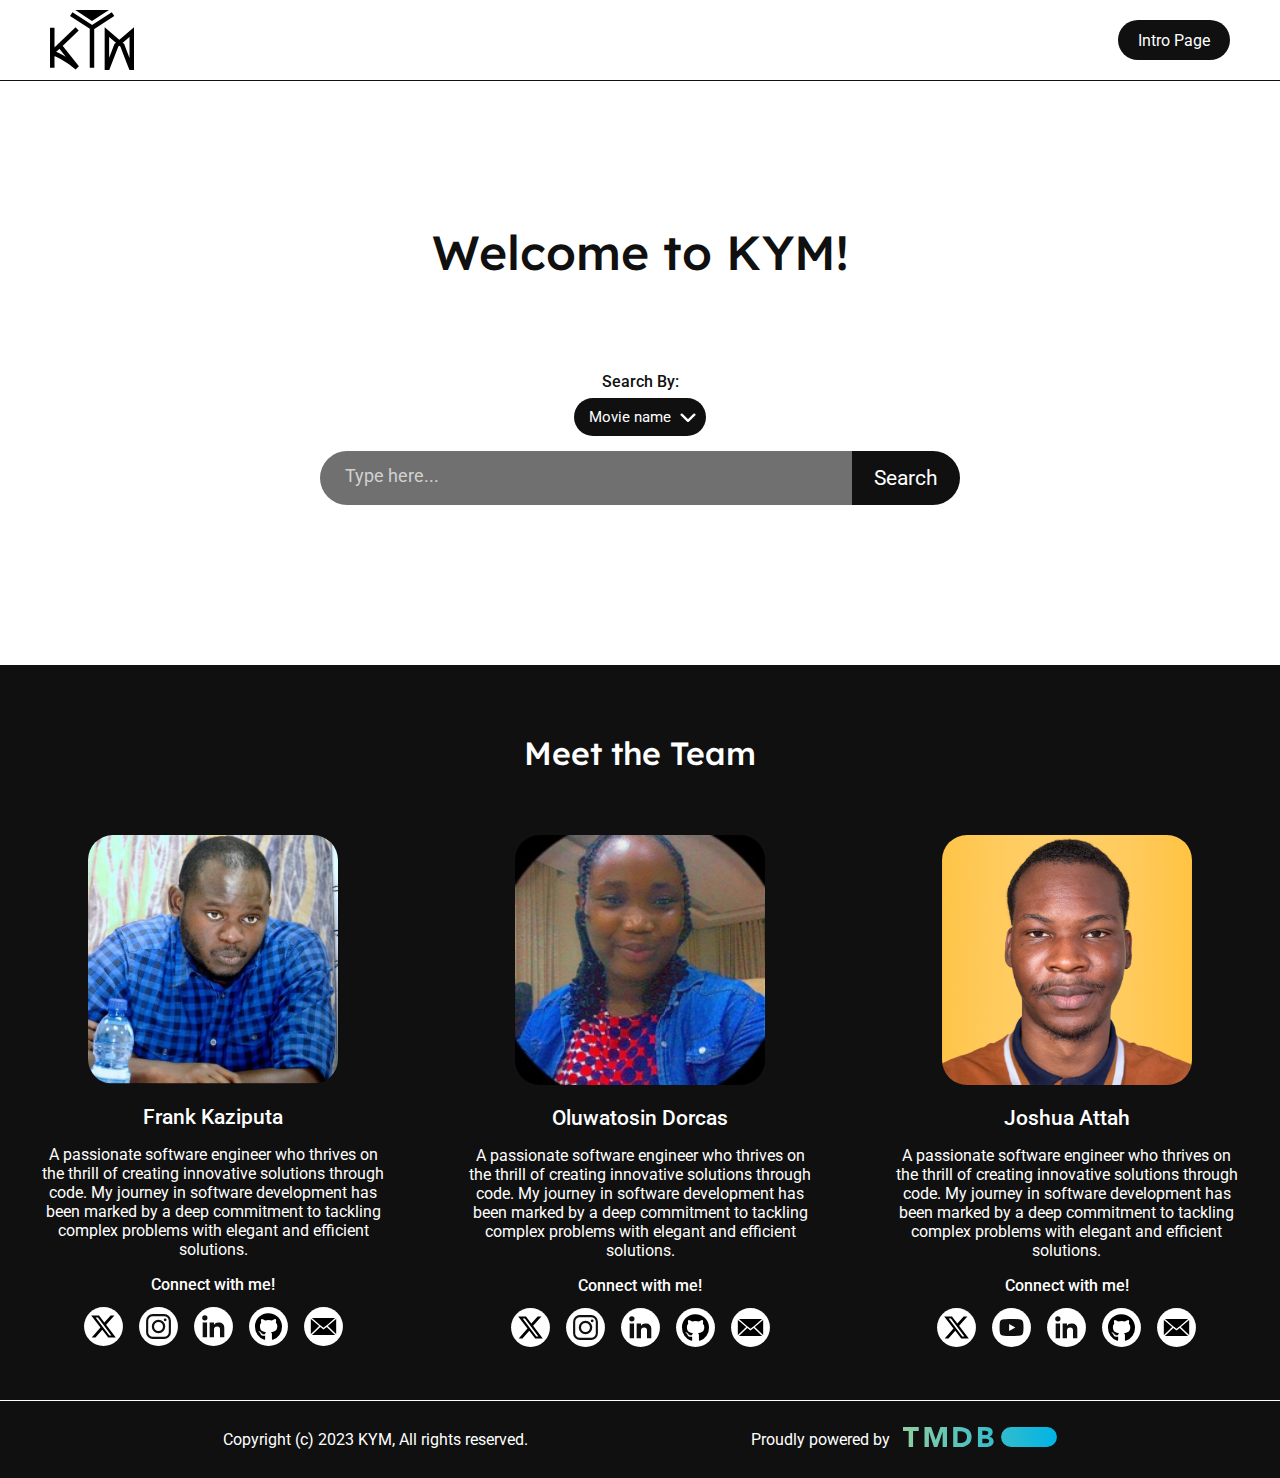
<file: dynamic/home_page.html>
<!DOCTYPE html>
<html lang="en">
    <head>
        <meta charset="utf-8">
        <meta name="viewport" content="width=device-width, initial-scale=1.0">
        <meta name="description" content="KYM is a Movie Cast Discovery Website, designed to provide users with a simple and efficient way to view and discover the cast of their favorite movies. It offers a simple user-friendly interface for searching movies and displaying its details, making it easy for movie enthusiasts to find out who starred in a particular film.">
        <meta name="author" content="Joshua Attah">
        <meta property="og:image" content="https://jogmg.github.io/know-your-movies/dynamic/images/kym-logo.png">
        <link rel="icon" type="image/png" href="../dynamic/images/kym-logo.png">
        <link rel="stylesheet" href="../dynamic/styles/header.css">
        <link rel="stylesheet" href="../dynamic/styles/body.css">
        <link rel="stylesheet" href="../dynamic/styles/footer.css">
        <link href='https://fonts.googleapis.com/css?family=Lexend:400,500|Roboto:300,400,500&display=swap' rel='stylesheet'>
        <script src="https://code.jquery.com/jquery-3.2.1.min.js"></script>
        <script src="../dynamic/scripts/body.js"></script>
        <title>Know Your Movies (KYM)</title>
    </head>
    <body>
        <header>
            <div class="logo">
                <img src="../dynamic/icons/kym-logo-transparent.svg" alt="KYM Logo" role="image" title="Go to KYM Home" tabindex="0">
            </div>
            <a class="intro-page" href="https://jogmg.github.io/know-your-movies/index.html">
                <div title="Go to KYM's Intro Page" role="button" tabindex="0">
                    Intro Page
                </div>
            </a>
        </header>
        <div class="homepage-container">
            <h1>Welcome to KYM!</h1>
            <div class="search-by-container">
                <p>Search By:</p>
                <select class="search-by">
                    <option value="moviename" id="option">Movie name</option>
                    <option value="castname" id="option">Cast name</option>
                </select>
            </div>
            <div class="search-container">
                <textarea name="search-keywords" class="search-input" cols="30" rows="10" placeholder="Type here..."></textarea>
                <span class="search-button" role="button" tabindex="0">Search</span>
                <span class="search-icon" role="button" tabindex="0">
                    <svg xmlns="http://www.w3.org/2000/svg" width="26.235" height="26.235" viewBox="0 0 26.235 26.235">
                        <path id="Icon_material-search" data-name="Icon material-search" d="M23.25,21H22.065l-.42-.405a9.765,9.765,0,1,0-1.05,1.05l.405.42V23.25l7.5,7.485L30.735,28.5Zm-9,0A6.75,6.75,0,1,1,21,14.25,6.741,6.741,0,0,1,14.25,21Z" transform="translate(-4.5 -4.5)" fill="#101010"/>
                      </svg>
                </span>
            </div>
        </div>
        <div class="above-footer">
            <h2>Meet the Team</h2>
            <div class="container">
                <div class="frank">
                    <img src="../dynamic/images/frank-kaziputa.jpg" alt="Frank Kaziputa" id="photo">
                    <h3>Frank Kaziputa</h3>
                    <p>A passionate software engineer who thrives on the thrill of creating innovative solutions through code. My journey in software development has been marked by a deep commitment to tackling complex problems with elegant and efficient solutions.</p>
                    <h4>Connect with me!</h4>
                    <div class="socials-container">
                        <a href="https://twitter.com/frank_madala" target="_blank">
                            <svg xmlns="http://www.w3.org/2000/svg" width="55" height="55" viewBox="0 0 80.96 80.96">
                                <g id="X_Logo" data-name="X Logo" transform="translate(-1455.742 -117.539)">
                                    <circle id="path" data-name="Ellipse 13" cx="28.624" cy="28.624" r="28.624" transform="translate(1455.742 158.019) rotate(-45)" fill="#fff"/>
                                    <path id="X_logo_2023" d="M27.51,0h5.551L20.874,13.877,35.112,32.7H23.939L15.19,21.262,5.175,32.7H-.376L12.535,17.859-1.1,0H10.351l7.9,10.45ZM25.568,29.443h3.077L8.734,3.137H5.428Z" transform="translate(1479.216 141.669)"/>
                                </g>
                            </svg>
                        </a>
                        <a href="https://www.instagram.com/fmadala1" target="_blank">
                            <svg xmlns="http://www.w3.org/2000/svg" width="55" height="55" viewBox="0 0 80.96 80.96">
                                <g id="Instagram_Logo" data-name="Instagram Logo" transform="translate(-807.85 -117.539)">
                                    <circle id="path" data-name="Ellipse 10" cx="28.624" cy="28.624" r="28.624" transform="translate(807.85 158.019) rotate(-45)" fill="#fff"/>
                                    <path id="Path_4" data-name="Path 4" d="M992.117,292.291h16.838a9.9,9.9,0,0,1,9.858,9.858V318.9a9.9,9.9,0,0,1-9.858,9.858H992.117a9.9,9.9,0,0,1-9.858-9.858v-16.75a9.9,9.9,0,0,1,9.858-9.858Zm18.234,6.369h0a2.123,2.123,0,0,1,2.094,2.094h0a2.123,2.123,0,0,1-2.094,2.094h0a2.066,2.066,0,0,1-2.094-2.094h0a2.066,2.066,0,0,1,2.094-2.094Zm-9.858,1.919h.087a10.055,10.055,0,0,1,9.946,9.946h0a10,10,0,0,1-9.946,9.946h-.087a9.923,9.923,0,0,1-9.858-9.946h0a9.98,9.98,0,0,1,9.858-9.946Zm0,3.4h.087a6.591,6.591,0,0,1,6.543,6.543h0a6.609,6.609,0,0,1-6.543,6.63h-.087a6.61,6.61,0,0,1-6.543-6.63h0a6.591,6.591,0,0,1,6.543-6.543Zm-8.288-8.55h16.663a6.814,6.814,0,0,1,6.805,6.8v16.576a6.814,6.814,0,0,1-6.805,6.805H992.2a6.814,6.814,0,0,1-6.8-6.805V302.237a6.813,6.813,0,0,1,6.8-6.8Z" transform="translate(-152.207 -152.505)" fill="#101010" fill-rule="evenodd"/>
                                </g>
                            </svg>
                        </a>
                        <a href="http://www.linkedin.com/in/frank-madala" target="_blank">
                            <svg xmlns="http://www.w3.org/2000/svg" width="55" height="55" viewBox="0 0 80.96 80.96">
                                <g id="LinkedIn_Logo" data-name="LinkedIn Logo" transform="translate(-2104.078 -721.496)">
                                    <circle id="path" data-name="Ellipse 11" cx="28.624" cy="28.624" r="28.624" transform="translate(2104.078 761.976) rotate(-45)" fill="#fff"/>
                                    <path id="Path_5" data-name="Path 5" d="M2292.642,919.058h6.446V940.7h-6.446Zm3.184-10.983a3.9,3.9,0,0,1,0,7.8,3.9,3.9,0,0,1,0-7.8Zm7.082,10.983h6.367v3.024a7.368,7.368,0,0,1,6.128-3.263h1.751a7.353,7.353,0,0,1,7.321,7.322V940.7h-6.367v-1.99h0v-9.709h0a4.232,4.232,0,0,0-4.217-4.377h0a4.573,4.573,0,0,0-4.616,4.377h0v11.7h-6.367Z" transform="translate(-164.003 -162.828)" fill="#101010" fill-rule="evenodd"/>
                                </g>
                            </svg>
                        </a>
                        <a href="https://github.com/madalafk" target="_blank">
                            <svg xmlns="http://www.w3.org/2000/svg" width="55" height="55" viewBox="0 0 80.964 80.964">
                                <g id="github-icon" transform="translate(-1705.7 -2978.017)">
                                    <circle id="path" cx="28.625" cy="28.625" r="28.625" transform="translate(1705.7 3018.499) rotate(-45)" fill="#fff"/>
                                    <path id="Icon_awesome-github" data-name="Icon awesome-github" d="M13.339,31.872c0,.161-.185.289-.418.289-.265.024-.45-.1-.45-.289,0-.161.185-.289.418-.289C13.13,31.558,13.339,31.687,13.339,31.872Zm-2.5-.362c-.056.161.1.346.346.394a.377.377,0,0,0,.5-.161c.048-.161-.1-.346-.346-.418A.413.413,0,0,0,10.838,31.51Zm3.554-.137c-.233.056-.394.209-.37.394.024.161.233.265.474.209s.394-.209.37-.37S14.625,31.349,14.392,31.373ZM19.683.563A19.28,19.28,0,0,0,0,20.181,20.158,20.158,0,0,0,13.628,39.413c1.029.185,1.391-.45,1.391-.973,0-.5-.024-3.248-.024-4.937,0,0-5.628,1.206-6.81-2.4,0,0-.917-2.34-2.235-2.943,0,0-1.841-1.262.129-1.238A4.244,4.244,0,0,1,9.182,29c1.761,3.1,4.712,2.211,5.861,1.68a4.469,4.469,0,0,1,1.286-2.71c-4.495-.5-9.029-1.15-9.029-8.885a6.094,6.094,0,0,1,1.9-4.736,7.6,7.6,0,0,1,.209-5.459c1.68-.523,5.548,2.171,5.548,2.171a18.995,18.995,0,0,1,10.1,0s3.867-2.7,5.548-2.171a7.593,7.593,0,0,1,.209,5.459,6.25,6.25,0,0,1,2.074,4.736c0,7.759-4.736,8.378-9.23,8.885A4.755,4.755,0,0,1,25.021,31.7c0,2.71-.024,6.062-.024,6.722,0,.523.37,1.158,1.391.973A19.972,19.972,0,0,0,39.88,20.181C39.88,9.029,30.835.563,19.683.563ZM7.815,28.294c-.1.08-.08.265.056.418.129.129.314.185.418.08.1-.08.08-.265-.056-.418C8.1,28.245,7.92,28.189,7.815,28.294Zm-.868-.651c-.056.1.024.233.185.314a.239.239,0,0,0,.346-.056c.056-.1-.024-.233-.185-.314C7.132,27.538,7,27.562,6.947,27.642ZM9.552,30.5c-.129.1-.08.346.1.5.185.185.418.209.523.08.1-.1.056-.346-.1-.5C9.9,30.4,9.656,30.376,9.552,30.5Zm-.917-1.182c-.129.08-.129.289,0,.474s.346.265.45.185a.367.367,0,0,0,0-.5C8.973,29.3,8.764,29.218,8.635,29.323Z" transform="translate(1726.242 2998.495)"/>
                                </g>
                            </svg>
                        </a>
                        <a href="mailto:mashalsfrank@gmail.com">
                            <svg xmlns="http://www.w3.org/2000/svg" width="55" height="55" viewBox="0 0 80.964 80.964">
                                <g id="mail-icon" transform="translate(-1490.717 -3109.518)">
                                    <circle id="path" cx="28.625" cy="28.625" r="28.625" transform="translate(1490.717 3150) rotate(-45)" fill="#fff"/>
                                    <path id="Icon_social-email" data-name="Icon social-email" d="M.072,27.036V6.3q0-.036.108-.684l12.2,10.44L.216,27.756a3.051,3.051,0,0,1-.144-.72Zm1.62-22.86A1.551,1.551,0,0,1,2.3,4.068H35.172a2.039,2.039,0,0,1,.648.108L23.58,14.652l-1.62,1.3-3.2,2.628-3.2-2.628-1.62-1.3ZM1.728,29.16,14,17.388l4.752,3.852,4.752-3.852L35.784,29.16a1.729,1.729,0,0,1-.612.108H2.3a1.631,1.631,0,0,1-.576-.108Zm23.4-13.1L37.3,5.616A2.149,2.149,0,0,1,37.4,6.3V27.036a2.759,2.759,0,0,1-.108.72Z" transform="translate(1512.461 3133.332)"/>
                                </g>
                            </svg>
                        </a>
                    </div>
                </div>
                <div class="dorcas">
                    <img src="../dynamic/images/oluwatosin-dorcas.jpeg" alt="Oluwatosin Dorcas" id="photo">
                    <h3>Oluwatosin Dorcas</h3>
                    <p>A passionate software engineer who thrives on the thrill of creating innovative solutions through code. My journey in software development has been marked by a deep commitment to tackling complex problems with elegant and efficient solutions.</p>
                    <h4>Connect with me!</h4>
                    <div class="socials-container">
                        <a href="https://x.com/bosede_david13" target="_blank">
                            <svg xmlns="http://www.w3.org/2000/svg" width="55" height="55" viewBox="0 0 80.96 80.96">
                                <g id="X_Logo" data-name="X Logo" transform="translate(-1455.742 -117.539)">
                                    <circle id="path" data-name="Ellipse 13" cx="28.624" cy="28.624" r="28.624" transform="translate(1455.742 158.019) rotate(-45)" fill="#fff"/>
                                    <path id="X_logo_2023" d="M27.51,0h5.551L20.874,13.877,35.112,32.7H23.939L15.19,21.262,5.175,32.7H-.376L12.535,17.859-1.1,0H10.351l7.9,10.45ZM25.568,29.443h3.077L8.734,3.137H5.428Z" transform="translate(1479.216 141.669)"/>
                                </g>
                            </svg>
                        </a>
                        <a href="https://instagram.com/iammelody__01" target="_blank">
                            <svg xmlns="http://www.w3.org/2000/svg" width="55" height="55" viewBox="0 0 80.96 80.96">
                                <g id="Instagram_Logo" data-name="Instagram Logo" transform="translate(-807.85 -117.539)">
                                    <circle id="path" data-name="Ellipse 10" cx="28.624" cy="28.624" r="28.624" transform="translate(807.85 158.019) rotate(-45)" fill="#fff"/>
                                    <path id="Path_4" data-name="Path 4" d="M992.117,292.291h16.838a9.9,9.9,0,0,1,9.858,9.858V318.9a9.9,9.9,0,0,1-9.858,9.858H992.117a9.9,9.9,0,0,1-9.858-9.858v-16.75a9.9,9.9,0,0,1,9.858-9.858Zm18.234,6.369h0a2.123,2.123,0,0,1,2.094,2.094h0a2.123,2.123,0,0,1-2.094,2.094h0a2.066,2.066,0,0,1-2.094-2.094h0a2.066,2.066,0,0,1,2.094-2.094Zm-9.858,1.919h.087a10.055,10.055,0,0,1,9.946,9.946h0a10,10,0,0,1-9.946,9.946h-.087a9.923,9.923,0,0,1-9.858-9.946h0a9.98,9.98,0,0,1,9.858-9.946Zm0,3.4h.087a6.591,6.591,0,0,1,6.543,6.543h0a6.609,6.609,0,0,1-6.543,6.63h-.087a6.61,6.61,0,0,1-6.543-6.63h0a6.591,6.591,0,0,1,6.543-6.543Zm-8.288-8.55h16.663a6.814,6.814,0,0,1,6.805,6.8v16.576a6.814,6.814,0,0,1-6.805,6.805H992.2a6.814,6.814,0,0,1-6.8-6.805V302.237a6.813,6.813,0,0,1,6.8-6.8Z" transform="translate(-152.207 -152.505)" fill="#101010" fill-rule="evenodd"/>
                                </g>
                            </svg>
                        </a>
                        <a href="https://www.linkedin.com/in/oluwatosin-david-401a15285" target="_blank">
                            <svg xmlns="http://www.w3.org/2000/svg" width="55" height="55" viewBox="0 0 80.96 80.96">
                                <g id="LinkedIn_Logo" data-name="LinkedIn Logo" transform="translate(-2104.078 -721.496)">
                                    <circle id="path" data-name="Ellipse 11" cx="28.624" cy="28.624" r="28.624" transform="translate(2104.078 761.976) rotate(-45)" fill="#fff"/>
                                    <path id="Path_5" data-name="Path 5" d="M2292.642,919.058h6.446V940.7h-6.446Zm3.184-10.983a3.9,3.9,0,0,1,0,7.8,3.9,3.9,0,0,1,0-7.8Zm7.082,10.983h6.367v3.024a7.368,7.368,0,0,1,6.128-3.263h1.751a7.353,7.353,0,0,1,7.321,7.322V940.7h-6.367v-1.99h0v-9.709h0a4.232,4.232,0,0,0-4.217-4.377h0a4.573,4.573,0,0,0-4.616,4.377h0v11.7h-6.367Z" transform="translate(-164.003 -162.828)" fill="#101010" fill-rule="evenodd"/>
                                </g>
                            </svg>
                        </a>
                        <a href="https://github.com/iamoluwafisayo" target="_blank">
                            <svg xmlns="http://www.w3.org/2000/svg" width="55" height="55" viewBox="0 0 80.964 80.964">
                                <g id="github-icon" transform="translate(-1705.7 -2978.017)">
                                    <circle id="path" cx="28.625" cy="28.625" r="28.625" transform="translate(1705.7 3018.499) rotate(-45)" fill="#fff"/>
                                    <path id="Icon_awesome-github" data-name="Icon awesome-github" d="M13.339,31.872c0,.161-.185.289-.418.289-.265.024-.45-.1-.45-.289,0-.161.185-.289.418-.289C13.13,31.558,13.339,31.687,13.339,31.872Zm-2.5-.362c-.056.161.1.346.346.394a.377.377,0,0,0,.5-.161c.048-.161-.1-.346-.346-.418A.413.413,0,0,0,10.838,31.51Zm3.554-.137c-.233.056-.394.209-.37.394.024.161.233.265.474.209s.394-.209.37-.37S14.625,31.349,14.392,31.373ZM19.683.563A19.28,19.28,0,0,0,0,20.181,20.158,20.158,0,0,0,13.628,39.413c1.029.185,1.391-.45,1.391-.973,0-.5-.024-3.248-.024-4.937,0,0-5.628,1.206-6.81-2.4,0,0-.917-2.34-2.235-2.943,0,0-1.841-1.262.129-1.238A4.244,4.244,0,0,1,9.182,29c1.761,3.1,4.712,2.211,5.861,1.68a4.469,4.469,0,0,1,1.286-2.71c-4.495-.5-9.029-1.15-9.029-8.885a6.094,6.094,0,0,1,1.9-4.736,7.6,7.6,0,0,1,.209-5.459c1.68-.523,5.548,2.171,5.548,2.171a18.995,18.995,0,0,1,10.1,0s3.867-2.7,5.548-2.171a7.593,7.593,0,0,1,.209,5.459,6.25,6.25,0,0,1,2.074,4.736c0,7.759-4.736,8.378-9.23,8.885A4.755,4.755,0,0,1,25.021,31.7c0,2.71-.024,6.062-.024,6.722,0,.523.37,1.158,1.391.973A19.972,19.972,0,0,0,39.88,20.181C39.88,9.029,30.835.563,19.683.563ZM7.815,28.294c-.1.08-.08.265.056.418.129.129.314.185.418.08.1-.08.08-.265-.056-.418C8.1,28.245,7.92,28.189,7.815,28.294Zm-.868-.651c-.056.1.024.233.185.314a.239.239,0,0,0,.346-.056c.056-.1-.024-.233-.185-.314C7.132,27.538,7,27.562,6.947,27.642ZM9.552,30.5c-.129.1-.08.346.1.5.185.185.418.209.523.08.1-.1.056-.346-.1-.5C9.9,30.4,9.656,30.376,9.552,30.5Zm-.917-1.182c-.129.08-.129.289,0,.474s.346.265.45.185a.367.367,0,0,0,0-.5C8.973,29.3,8.764,29.218,8.635,29.323Z" transform="translate(1726.242 2998.495)"/>
                                </g>
                            </svg>
                        </a>
                        <a href="mailto:bosededavid2000@gmail.com">
                            <svg xmlns="http://www.w3.org/2000/svg" width="55" height="55" viewBox="0 0 80.964 80.964">
                                <g id="mail-icon" transform="translate(-1490.717 -3109.518)">
                                    <circle id="path" cx="28.625" cy="28.625" r="28.625" transform="translate(1490.717 3150) rotate(-45)" fill="#fff"/>
                                    <path id="Icon_social-email" data-name="Icon social-email" d="M.072,27.036V6.3q0-.036.108-.684l12.2,10.44L.216,27.756a3.051,3.051,0,0,1-.144-.72Zm1.62-22.86A1.551,1.551,0,0,1,2.3,4.068H35.172a2.039,2.039,0,0,1,.648.108L23.58,14.652l-1.62,1.3-3.2,2.628-3.2-2.628-1.62-1.3ZM1.728,29.16,14,17.388l4.752,3.852,4.752-3.852L35.784,29.16a1.729,1.729,0,0,1-.612.108H2.3a1.631,1.631,0,0,1-.576-.108Zm23.4-13.1L37.3,5.616A2.149,2.149,0,0,1,37.4,6.3V27.036a2.759,2.759,0,0,1-.108.72Z" transform="translate(1512.461 3133.332)"/>
                                </g>
                            </svg>
                        </a>
                    </div>
                </div>
                <div class="joshua">
                    <img src="../dynamic/images/joshua-attah.png" alt="Joshua Attah" id="photo">
                    <h3>Joshua Attah</h3>
                    <p>A passionate software engineer who thrives on the thrill of creating innovative solutions through code. My journey in software development has been marked by a deep commitment to tackling complex problems with elegant and efficient solutions.</p>
                    <h4>Connect with me!</h4>
                    <div class="socials-container">
                        <a href="https://twitter.com/That_JoGMG" target="_blank">
                            <svg xmlns="http://www.w3.org/2000/svg" width="55" height="55" viewBox="0 0 80.96 80.96">
                                <g id="X_Logo" data-name="X Logo" transform="translate(-1455.742 -117.539)">
                                    <circle id="path" data-name="Ellipse 13" cx="28.624" cy="28.624" r="28.624" transform="translate(1455.742 158.019) rotate(-45)" fill="#fff"/>
                                    <path id="X_logo_2023" d="M27.51,0h5.551L20.874,13.877,35.112,32.7H23.939L15.19,21.262,5.175,32.7H-.376L12.535,17.859-1.1,0H10.351l7.9,10.45ZM25.568,29.443h3.077L8.734,3.137H5.428Z" transform="translate(1479.216 141.669)"/>
                                </g>
                            </svg>
                        </a>
                        <a href="https://www.youtube.com/@JoGamingContent" target="_blank">
                            <svg xmlns="http://www.w3.org/2000/svg" width="55" height="55" viewBox="0 0 80.96 80.96">
                                <g id="Youtube_Logo" data-name="Youtube Logo" transform="translate(-159.957 -721.496)">
                                    <circle id="path" data-name="Ellipse 12" cx="28.624" cy="28.624" r="28.624" transform="translate(159.957 761.976) rotate(-45)" fill="#fff"/>
                                    <g id="Group_11" data-name="Group 11" transform="translate(182.866 749.454)">
                                        <path id="Path_6" data-name="Path 6" d="M346.976,941.529c3.427-.274,7.472-.411,10.556-.411h0c3.085,0,7.061.137,10.556.411,4.044.343,6.1,1.028,6.649,5.072a51.184,51.184,0,0,1,.411,6.992h0a50.484,50.484,0,0,1-.411,6.992c-.548,4.113-2.6,4.73-6.649,5.072-3.5.343-7.472.411-10.556.411h0c-3.085,0-7.129-.069-10.556-.411-4.044-.343-6.169-.96-6.718-5.072a66.02,66.02,0,0,1-.343-6.992h0a67.017,67.017,0,0,1,.343-6.992c.548-4.044,2.673-4.73,6.718-5.072Z" transform="translate(-339.916 -941.118)" fill="#101010" fill-rule="evenodd"/>
                                        <path id="path" data-name="Path 7" d="M450.3,997.656l9.185,5.278-9.185,5.347Z" transform="translate(-436.248 -990.459)" fill="#fff" fill-rule="evenodd"/>
                                    </g>
                                </g>
                            </svg>
                        </a>
                        <a href="https://www.linkedin.com/in/joattah" target="_blank">
                            <svg xmlns="http://www.w3.org/2000/svg" width="55" height="55" viewBox="0 0 80.96 80.96">
                                <g id="LinkedIn_Logo" data-name="LinkedIn Logo" transform="translate(-2104.078 -721.496)">
                                    <circle id="path" data-name="Ellipse 11" cx="28.624" cy="28.624" r="28.624" transform="translate(2104.078 761.976) rotate(-45)" fill="#fff"/>
                                    <path id="Path_5" data-name="Path 5" d="M2292.642,919.058h6.446V940.7h-6.446Zm3.184-10.983a3.9,3.9,0,0,1,0,7.8,3.9,3.9,0,0,1,0-7.8Zm7.082,10.983h6.367v3.024a7.368,7.368,0,0,1,6.128-3.263h1.751a7.353,7.353,0,0,1,7.321,7.322V940.7h-6.367v-1.99h0v-9.709h0a4.232,4.232,0,0,0-4.217-4.377h0a4.573,4.573,0,0,0-4.616,4.377h0v11.7h-6.367Z" transform="translate(-164.003 -162.828)" fill="#101010" fill-rule="evenodd"/>
                                </g>
                            </svg>
                        </a>
                        <a href="https://github.com/JoGMG" target="_blank">
                            <svg xmlns="http://www.w3.org/2000/svg" width="55" height="55" viewBox="0 0 80.964 80.964">
                                <g id="github-icon" transform="translate(-1705.7 -2978.017)">
                                    <circle id="path" cx="28.625" cy="28.625" r="28.625" transform="translate(1705.7 3018.499) rotate(-45)" fill="#fff"/>
                                    <path id="Icon_awesome-github" data-name="Icon awesome-github" d="M13.339,31.872c0,.161-.185.289-.418.289-.265.024-.45-.1-.45-.289,0-.161.185-.289.418-.289C13.13,31.558,13.339,31.687,13.339,31.872Zm-2.5-.362c-.056.161.1.346.346.394a.377.377,0,0,0,.5-.161c.048-.161-.1-.346-.346-.418A.413.413,0,0,0,10.838,31.51Zm3.554-.137c-.233.056-.394.209-.37.394.024.161.233.265.474.209s.394-.209.37-.37S14.625,31.349,14.392,31.373ZM19.683.563A19.28,19.28,0,0,0,0,20.181,20.158,20.158,0,0,0,13.628,39.413c1.029.185,1.391-.45,1.391-.973,0-.5-.024-3.248-.024-4.937,0,0-5.628,1.206-6.81-2.4,0,0-.917-2.34-2.235-2.943,0,0-1.841-1.262.129-1.238A4.244,4.244,0,0,1,9.182,29c1.761,3.1,4.712,2.211,5.861,1.68a4.469,4.469,0,0,1,1.286-2.71c-4.495-.5-9.029-1.15-9.029-8.885a6.094,6.094,0,0,1,1.9-4.736,7.6,7.6,0,0,1,.209-5.459c1.68-.523,5.548,2.171,5.548,2.171a18.995,18.995,0,0,1,10.1,0s3.867-2.7,5.548-2.171a7.593,7.593,0,0,1,.209,5.459,6.25,6.25,0,0,1,2.074,4.736c0,7.759-4.736,8.378-9.23,8.885A4.755,4.755,0,0,1,25.021,31.7c0,2.71-.024,6.062-.024,6.722,0,.523.37,1.158,1.391.973A19.972,19.972,0,0,0,39.88,20.181C39.88,9.029,30.835.563,19.683.563ZM7.815,28.294c-.1.08-.08.265.056.418.129.129.314.185.418.08.1-.08.08-.265-.056-.418C8.1,28.245,7.92,28.189,7.815,28.294Zm-.868-.651c-.056.1.024.233.185.314a.239.239,0,0,0,.346-.056c.056-.1-.024-.233-.185-.314C7.132,27.538,7,27.562,6.947,27.642ZM9.552,30.5c-.129.1-.08.346.1.5.185.185.418.209.523.08.1-.1.056-.346-.1-.5C9.9,30.4,9.656,30.376,9.552,30.5Zm-.917-1.182c-.129.08-.129.289,0,.474s.346.265.45.185a.367.367,0,0,0,0-.5C8.973,29.3,8.764,29.218,8.635,29.323Z" transform="translate(1726.242 2998.495)"/>
                                </g>
                            </svg>
                        </a>
                        <a href="mailto:joattah3@gmail.com">
                            <svg xmlns="http://www.w3.org/2000/svg" width="55" height="55" viewBox="0 0 80.964 80.964">
                                <g id="mail-icon" transform="translate(-1490.717 -3109.518)">
                                    <circle id="path" cx="28.625" cy="28.625" r="28.625" transform="translate(1490.717 3150) rotate(-45)" fill="#fff"/>
                                    <path id="Icon_social-email" data-name="Icon social-email" d="M.072,27.036V6.3q0-.036.108-.684l12.2,10.44L.216,27.756a3.051,3.051,0,0,1-.144-.72Zm1.62-22.86A1.551,1.551,0,0,1,2.3,4.068H35.172a2.039,2.039,0,0,1,.648.108L23.58,14.652l-1.62,1.3-3.2,2.628-3.2-2.628-1.62-1.3ZM1.728,29.16,14,17.388l4.752,3.852,4.752-3.852L35.784,29.16a1.729,1.729,0,0,1-.612.108H2.3a1.631,1.631,0,0,1-.576-.108Zm23.4-13.1L37.3,5.616A2.149,2.149,0,0,1,37.4,6.3V27.036a2.759,2.759,0,0,1-.108.72Z" transform="translate(1512.461 3133.332)"/>
                                </g>
                            </svg>
                        </a>
                    </div>
                </div>
            </div>
        </div>
        <footer>
            <p>Copyright (c) 2023 KYM, All rights reserved.</p>
            <div class="powered-by">
                <p>Proudly powered by</p>
                <a href="https://www.themoviedb.org/" target="_blank">
                    <svg xmlns="http://www.w3.org/2000/svg" xmlns:xlink="http://www.w3.org/1999/xlink" viewBox="0 0 273.42 35.52">
                        <defs><style>.cls-1{fill:url(#linear-gradient);}</style><linearGradient id="linear-gradient" y1="17.76" x2="273.42" y2="17.76" gradientUnits="userSpaceOnUse"><stop offset="0" stop-color="#90cea1"/><stop offset="0.56" stop-color="#3cbec9"/><stop offset="1" stop-color="#00b3e5"/></linearGradient></defs><title></title>
                        <g id="Layer_2" data-name="Layer 2">
                            <g id="Layer_1-2" data-name="Layer 1">
                                <path class="cls-1" d="M191.85,35.37h63.9A17.67,17.67,0,0,0,273.42,17.7h0A17.67,17.67,0,0,0,255.75,0h-63.9A17.67,17.67,0,0,0,174.18,17.7h0A17.67,17.67,0,0,0,191.85,35.37ZM10.1,35.42h7.8V6.92H28V0H0v6.9H10.1Zm28.1,0H46V8.25h.1L55.05,35.4h6L70.3,8.25h.1V35.4h7.8V0H66.45l-8.2,23.1h-.1L50,0H38.2ZM89.14.12h11.7a33.56,33.56,0,0,1,8.08,1,18.52,18.52,0,0,1,6.67,3.08,15.09,15.09,0,0,1,4.53,5.52,18.5,18.5,0,0,1,1.67,8.25,16.91,16.91,0,0,1-1.62,7.58,16.3,16.3,0,0,1-4.38,5.5,19.24,19.24,0,0,1-6.35,3.37,24.53,24.53,0,0,1-7.55,1.15H89.14Zm7.8,28.2h4a21.66,21.66,0,0,0,5-.55A10.58,10.58,0,0,0,110,26a8.73,8.73,0,0,0,2.68-3.35,11.9,11.9,0,0,0,1-5.08,9.87,9.87,0,0,0-1-4.52,9.17,9.17,0,0,0-2.63-3.18A11.61,11.61,0,0,0,106.22,8a17.06,17.06,0,0,0-4.68-.63h-4.6ZM133.09.12h13.2a32.87,32.87,0,0,1,4.63.33,12.66,12.66,0,0,1,4.17,1.3,7.94,7.94,0,0,1,3,2.72,8.34,8.34,0,0,1,1.15,4.65,7.48,7.48,0,0,1-1.67,5,9.13,9.13,0,0,1-4.43,2.82V17a10.28,10.28,0,0,1,3.18,1,8.51,8.51,0,0,1,2.45,1.85,7.79,7.79,0,0,1,1.57,2.62,9.16,9.16,0,0,1,.55,3.2,8.52,8.52,0,0,1-1.2,4.68,9.32,9.32,0,0,1-3.1,3A13.38,13.38,0,0,1,152.32,35a22.5,22.5,0,0,1-4.73.5h-14.5Zm7.8,14.15h5.65a7.65,7.65,0,0,0,1.78-.2,4.78,4.78,0,0,0,1.57-.65,3.43,3.43,0,0,0,1.13-1.2,3.63,3.63,0,0,0,.42-1.8A3.3,3.3,0,0,0,151,8.6a3.42,3.42,0,0,0-1.23-1.13A6.07,6.07,0,0,0,148,6.9a9.9,9.9,0,0,0-1.85-.18h-5.3Zm0,14.65h7a8.27,8.27,0,0,0,1.83-.2,4.67,4.67,0,0,0,1.67-.7,3.93,3.93,0,0,0,1.23-1.3,3.8,3.8,0,0,0,.47-1.95,3.16,3.16,0,0,0-.62-2,4,4,0,0,0-1.58-1.18,8.23,8.23,0,0,0-2-.55,15.12,15.12,0,0,0-2.05-.15h-5.9Z"/>
                            </g>
                        </g>
                    </svg>
                </a>
            </div>
        </footer>
    </body>
</html>
</file>
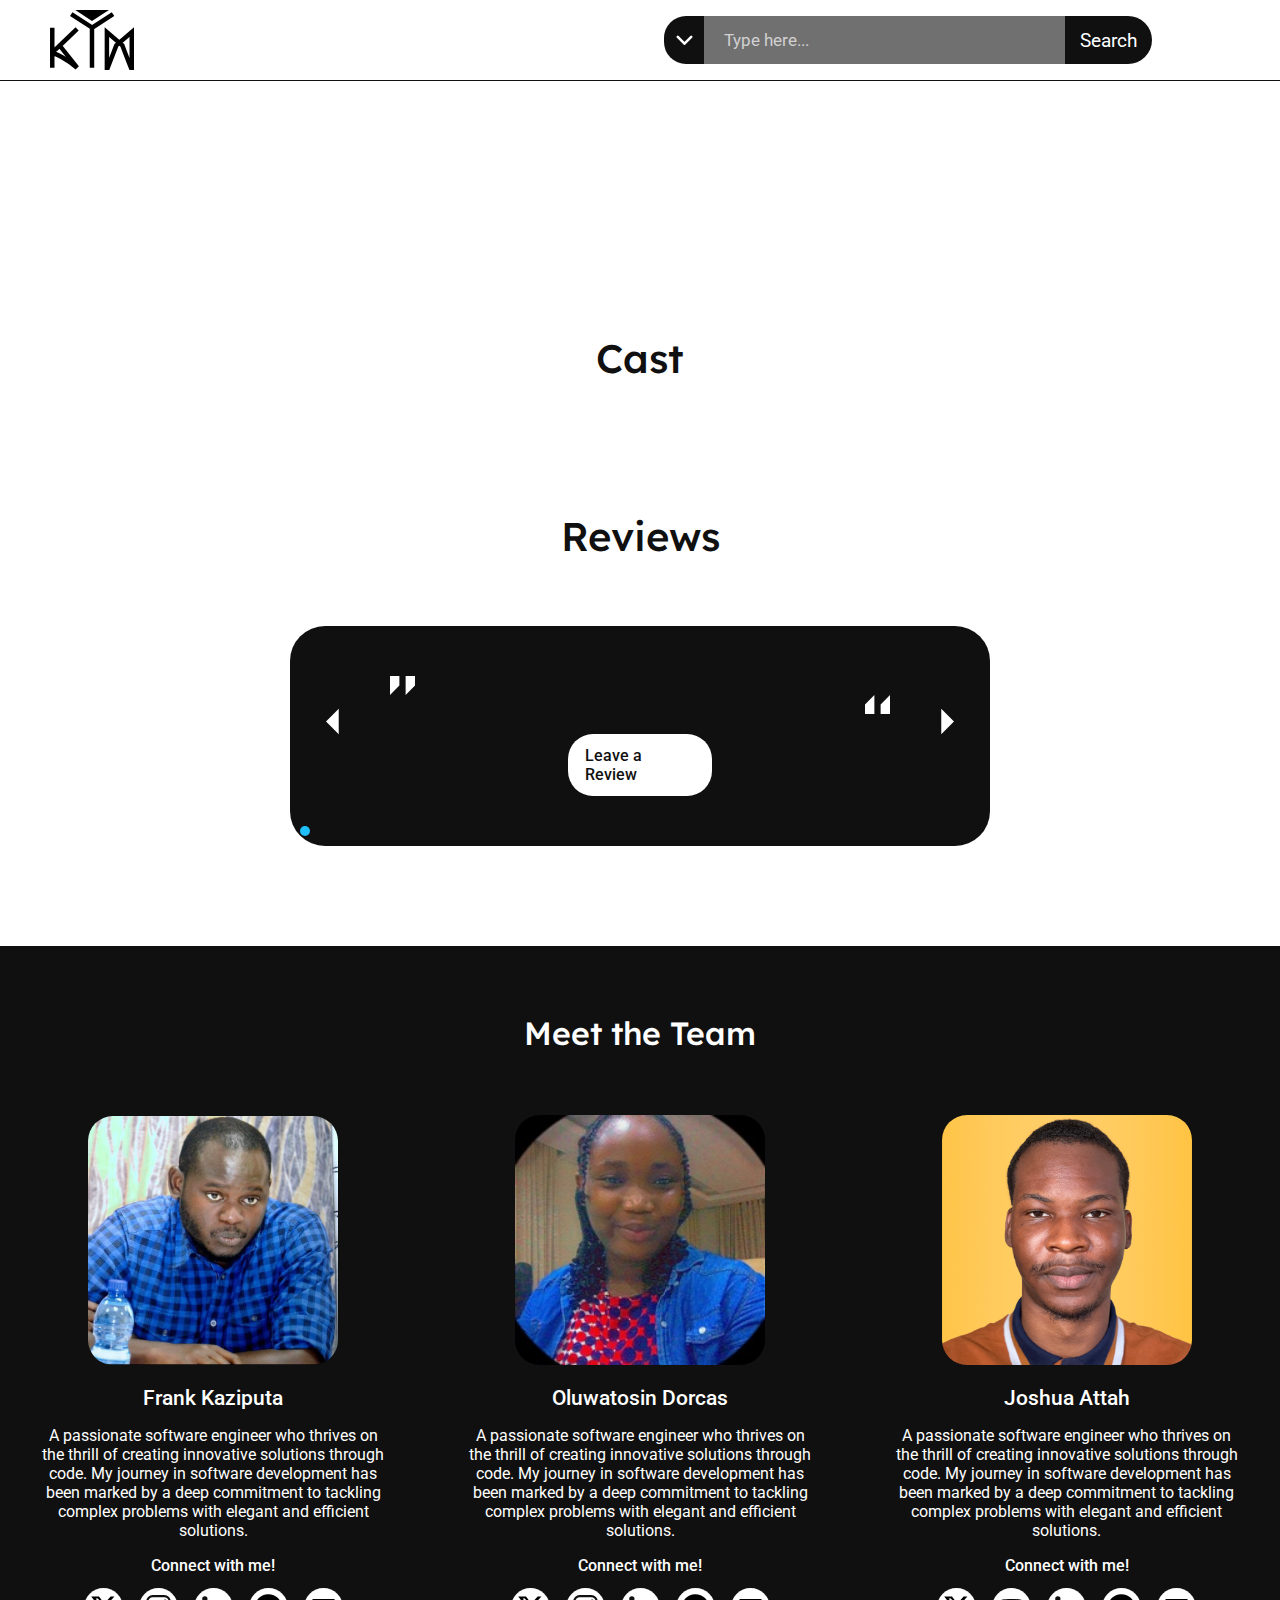
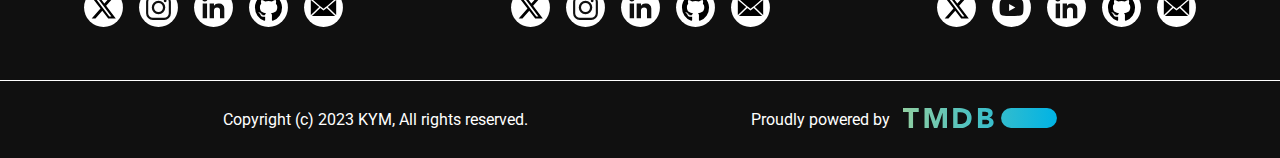
<file: dynamic/movie_page.html>
<!DOCTYPE html>
<html lang="en">
    <head>
        <meta charset="utf-8">
        <meta name="viewport" content="width=device-width, initial-scale=1.0">
        <meta name="description" content="KYM is a Movie Cast Discovery Website, designed to provide users with a simple and efficient way to view and discover the cast of their favorite movies. It offers a simple user-friendly interface for searching movies and displaying its details, making it easy for movie enthusiasts to find out who starred in a particular film.">
        <meta name="author" content="Joshua Attah">
        <meta property="og:image" content="https://jogmg.github.io/know-your-movies/dynamic/images/kym-logo.png">
        <link rel="icon" type="image/png" href="../dynamic/images/kym-logo.png">
        <link rel="stylesheet" href="../dynamic/styles/header.css">
        <link rel="stylesheet" href="../dynamic/styles/body.css">
        <link rel="stylesheet" href="../dynamic/styles/footer.css">
        <link href='https://fonts.googleapis.com/css?family=Lexend:400,500|Roboto:300,400,500&display=swap' rel='stylesheet'>
        <script src="https://code.jquery.com/jquery-3.2.1.min.js"></script>
        <script src="../dynamic/scripts/body.js"></script>
        <title>Know Your Movies (KYM)</title>
    </head>
    <body>
        <header>
            <div class="logo">
                <img src="../dynamic/icons/kym-logo-transparent.svg" alt="KYM Logo" role="image" title="Go to KYM Home" tabindex="0">
            </div>
            <div class="header-search-container">
                <div class="chevron-button-container">
                    <select class="chevron-button">
                        <option value="moviename">Movie name</option>
                        <option value="castname">Cast name</option>
                    </select>
                </div>
                <div class="input-search-container">
                    <textarea name="header-search-keywords" class="search-input-header" cols="30" rows="10" placeholder="Type here..."></textarea>
                    <span class="search-button-header" role="button" tabindex="0">Search</span>
                </div>
            </div>
            <div class="search-icon-header" role="button" tabindex="0">
                <svg xmlns="http://www.w3.org/2000/svg" width="26.235" height="26.235" viewBox="0 0 26.235 26.235">
                    <path id="Icon_material-search" data-name="Icon material-search" d="M23.25,21H22.065l-.42-.405a9.765,9.765,0,1,0-1.05,1.05l.405.42V23.25l7.5,7.485L30.735,28.5Zm-9,0A6.75,6.75,0,1,1,21,14.25,6.741,6.741,0,0,1,14.25,21Z" transform="translate(-4.5 -4.5)" fill="#101010"/>
                </svg>
            </div>
            <div class="search-icon-header-dropdown">
                <div class="search-by-container">
                    <p>Search By:</p>
                    <select class="search-by">
                        <option value="moviename" id="option">Movie name</option>
                        <option value="castname" id="option">Cast name</option>
                    </select>
                </div>
                <div class="search-container">
                    <textarea name="search-keywords" class="search-input" cols="30" rows="10" placeholder="Type here..."></textarea>
                    <span class="search-icon" role="button" tabindex="0">
                        <svg xmlns="http://www.w3.org/2000/svg" width="26.235" height="26.235" viewBox="0 0 26.235 26.235">
                            <path id="Icon_material-search" data-name="Icon material-search" d="M23.25,21H22.065l-.42-.405a9.765,9.765,0,1,0-1.05,1.05l.405.42V23.25l7.5,7.485L30.735,28.5Zm-9,0A6.75,6.75,0,1,1,21,14.25,6.741,6.741,0,0,1,14.25,21Z" transform="translate(-4.5 -4.5)" fill="#101010"/>
                        </svg>
                    </span>
                </div>
            </div>
        </header>
        <div class="moviepage-container">
                <div class="movie-metadata"></div>
            </div>
            <div class="cast-section">
                <h2>Cast</h2>
                <div class="cast-container"></div>
            </div>
            <div class="reviews-section">
                <h2>Reviews</h2>
                <div class="review-container">
                    <div class="review-quote-container">
                        <img class="left-quote-icon" src="../dynamic/icons/double-quote-icon-left.svg" alt="quote icon left">
                        <img class="right-quote-icon" src="../dynamic/icons/double-quote-icon-right.svg" alt="quote icon right">
                        <div class="leave-a-review-button" role="button" tabindex="0">
                            Leave a Review
                        </div>
                    </div>
                    <svg class="prev" xmlns="http://www.w3.org/2000/svg" width="55" height="55" viewBox="0 0 50 50" role="button" tabindex="0">
                        <circle id="arrow-dropleft-circle-background" cx="17.5" cy="17.5" r="17.5" transform="translate(7.32 7.688)" fill="#fff"/>
                        <path id="arrow-dropleft-circle" data-name="arrow-dropleft-circle" d="M53.375,28.375a25,25,0,1,0-25,25A25,25,0,0,0,53.375,28.375Zm-32.692,0L32.221,16.837V39.913Z" transform="translate(-3.375 -3.375)" fill="#101010"/>
                    </svg>
                    <svg class="next" xmlns="http://www.w3.org/2000/svg" width="55" height="55" viewBox="0 0 55 55" role="button" tabindex="0">
                        <g id="arrow-dropright-circle" transform="translate(-543.605 -3155.688)">
                          <circle id="arrow-dropleft-circle-background" cx="17.5" cy="17.5" r="17.5" transform="translate(553.605 3165.688)" fill="#fff"/>
                          <path id="arrow-dropright-circle" data-name="arrow-dropright-circle" d="M30.875,58.375a27.5,27.5,0,1,0-27.5-27.5A27.5,27.5,0,0,0,30.875,58.375ZM26.644,43.567V18.183L39.337,30.875Z" transform="translate(540.23 3152.313)" fill="#101010"/>
                        </g>
                    </svg>
                    <div class="saviour"></div>
                </div>
                <div class="leave-a-review-container">
                    <div class="leave-a-review-header">
                        <div class="user-email">
                            <label for="user-email-input">Email Address <span class="askt">*</span></label>
                            <textarea name="email-input" id="user-email-input" cols="30" rows="10" placeholder="Enter email"></textarea>
                        </div>
                        <div class="user-name">
                            <label for="user-name-input">Name</label>
                            <textarea name="name-input" id="user-name-input" cols="30" rows="10" placeholder="Enter name"></textarea>
                        </div>
                    </div>
                    <div class="user-review">
                        <label for="user-review-input">Review <span class="askt">*</span></label>
                        <textarea name="review-input" id="user-review-input" cols="30" rows="10" placeholder="Write review"></textarea>
                    </div>
                    <div class="bottom-end">
                        <div class="missing-field-message">
                            <p></p>
                        </div>
                        <div class="send-button" role="button" tabindex="0">
                            Send
                        </div>
                    </div>
                    <svg id="close-icon" xmlns="http://www.w3.org/2000/svg" width="40" height="40" viewBox="0 0 55 55" tabindex="0">
                        <path id="Icon_ionic-ios-close-circle" data-name="Icon ionic-ios-close-circle" d="M30.875,3.375a27.5,27.5,0,1,0,27.5,27.5A27.5,27.5,0,0,0,30.875,3.375Zm6.968,37.456-6.968-6.968-6.968,6.968a2.113,2.113,0,1,1-2.988-2.988l6.968-6.968-6.968-6.968a2.113,2.113,0,0,1,2.988-2.988l6.968,6.968,6.968-6.968a2.113,2.113,0,1,1,2.988,2.988l-6.968,6.968,6.968,6.968a2.123,2.123,0,0,1,0,2.988A2.1,2.1,0,0,1,37.843,40.831Z" transform="translate(-3.375 -3.375)" fill="#fff"/>
                    </svg>
                    <div class="status-message">
                        <p></p>
                    </div>
                </div>
            </div>
        </div>
        <div class="above-footer">
            <h2>Meet the Team</h2>
            <div class="container">
                <div class="frank">
                    <img src="../dynamic/images/frank-kaziputa.jpg" alt="Frank Kaziputa" id="photo">
                    <h3>Frank Kaziputa</h3>
                    <p>A passionate software engineer who thrives on the thrill of creating innovative solutions through code. My journey in software development has been marked by a deep commitment to tackling complex problems with elegant and efficient solutions.</p>
                    <h4>Connect with me!</h4>
                    <div class="socials-container">
                        <a href="https://twitter.com/frank_madala" target="_blank">
                            <svg xmlns="http://www.w3.org/2000/svg" width="55" height="55" viewBox="0 0 80.96 80.96">
                                <g id="X_Logo" data-name="X Logo" transform="translate(-1455.742 -117.539)">
                                    <circle id="path" data-name="Ellipse 13" cx="28.624" cy="28.624" r="28.624" transform="translate(1455.742 158.019) rotate(-45)" fill="#fff"/>
                                    <path id="X_logo_2023" d="M27.51,0h5.551L20.874,13.877,35.112,32.7H23.939L15.19,21.262,5.175,32.7H-.376L12.535,17.859-1.1,0H10.351l7.9,10.45ZM25.568,29.443h3.077L8.734,3.137H5.428Z" transform="translate(1479.216 141.669)"/>
                                </g>
                            </svg>
                        </a>
                        <a href="https://www.instagram.com/fmadala1" target="_blank">
                            <svg xmlns="http://www.w3.org/2000/svg" width="55" height="55" viewBox="0 0 80.96 80.96">
                                <g id="Instagram_Logo" data-name="Instagram Logo" transform="translate(-807.85 -117.539)">
                                    <circle id="path" data-name="Ellipse 10" cx="28.624" cy="28.624" r="28.624" transform="translate(807.85 158.019) rotate(-45)" fill="#fff"/>
                                    <path id="Path_4" data-name="Path 4" d="M992.117,292.291h16.838a9.9,9.9,0,0,1,9.858,9.858V318.9a9.9,9.9,0,0,1-9.858,9.858H992.117a9.9,9.9,0,0,1-9.858-9.858v-16.75a9.9,9.9,0,0,1,9.858-9.858Zm18.234,6.369h0a2.123,2.123,0,0,1,2.094,2.094h0a2.123,2.123,0,0,1-2.094,2.094h0a2.066,2.066,0,0,1-2.094-2.094h0a2.066,2.066,0,0,1,2.094-2.094Zm-9.858,1.919h.087a10.055,10.055,0,0,1,9.946,9.946h0a10,10,0,0,1-9.946,9.946h-.087a9.923,9.923,0,0,1-9.858-9.946h0a9.98,9.98,0,0,1,9.858-9.946Zm0,3.4h.087a6.591,6.591,0,0,1,6.543,6.543h0a6.609,6.609,0,0,1-6.543,6.63h-.087a6.61,6.61,0,0,1-6.543-6.63h0a6.591,6.591,0,0,1,6.543-6.543Zm-8.288-8.55h16.663a6.814,6.814,0,0,1,6.805,6.8v16.576a6.814,6.814,0,0,1-6.805,6.805H992.2a6.814,6.814,0,0,1-6.8-6.805V302.237a6.813,6.813,0,0,1,6.8-6.8Z" transform="translate(-152.207 -152.505)" fill="#101010" fill-rule="evenodd"/>
                                </g>
                            </svg>
                        </a>
                        <a href="http://www.linkedin.com/in/frank-madala" target="_blank">
                            <svg xmlns="http://www.w3.org/2000/svg" width="55" height="55" viewBox="0 0 80.96 80.96">
                                <g id="LinkedIn_Logo" data-name="LinkedIn Logo" transform="translate(-2104.078 -721.496)">
                                    <circle id="path" data-name="Ellipse 11" cx="28.624" cy="28.624" r="28.624" transform="translate(2104.078 761.976) rotate(-45)" fill="#fff"/>
                                    <path id="Path_5" data-name="Path 5" d="M2292.642,919.058h6.446V940.7h-6.446Zm3.184-10.983a3.9,3.9,0,0,1,0,7.8,3.9,3.9,0,0,1,0-7.8Zm7.082,10.983h6.367v3.024a7.368,7.368,0,0,1,6.128-3.263h1.751a7.353,7.353,0,0,1,7.321,7.322V940.7h-6.367v-1.99h0v-9.709h0a4.232,4.232,0,0,0-4.217-4.377h0a4.573,4.573,0,0,0-4.616,4.377h0v11.7h-6.367Z" transform="translate(-164.003 -162.828)" fill="#101010" fill-rule="evenodd"/>
                                </g>
                            </svg>
                        </a>
                        <a href="https://github.com/madalafk" target="_blank">
                            <svg xmlns="http://www.w3.org/2000/svg" width="55" height="55" viewBox="0 0 80.964 80.964">
                                <g id="github-icon" transform="translate(-1705.7 -2978.017)">
                                    <circle id="path" cx="28.625" cy="28.625" r="28.625" transform="translate(1705.7 3018.499) rotate(-45)" fill="#fff"/>
                                    <path id="Icon_awesome-github" data-name="Icon awesome-github" d="M13.339,31.872c0,.161-.185.289-.418.289-.265.024-.45-.1-.45-.289,0-.161.185-.289.418-.289C13.13,31.558,13.339,31.687,13.339,31.872Zm-2.5-.362c-.056.161.1.346.346.394a.377.377,0,0,0,.5-.161c.048-.161-.1-.346-.346-.418A.413.413,0,0,0,10.838,31.51Zm3.554-.137c-.233.056-.394.209-.37.394.024.161.233.265.474.209s.394-.209.37-.37S14.625,31.349,14.392,31.373ZM19.683.563A19.28,19.28,0,0,0,0,20.181,20.158,20.158,0,0,0,13.628,39.413c1.029.185,1.391-.45,1.391-.973,0-.5-.024-3.248-.024-4.937,0,0-5.628,1.206-6.81-2.4,0,0-.917-2.34-2.235-2.943,0,0-1.841-1.262.129-1.238A4.244,4.244,0,0,1,9.182,29c1.761,3.1,4.712,2.211,5.861,1.68a4.469,4.469,0,0,1,1.286-2.71c-4.495-.5-9.029-1.15-9.029-8.885a6.094,6.094,0,0,1,1.9-4.736,7.6,7.6,0,0,1,.209-5.459c1.68-.523,5.548,2.171,5.548,2.171a18.995,18.995,0,0,1,10.1,0s3.867-2.7,5.548-2.171a7.593,7.593,0,0,1,.209,5.459,6.25,6.25,0,0,1,2.074,4.736c0,7.759-4.736,8.378-9.23,8.885A4.755,4.755,0,0,1,25.021,31.7c0,2.71-.024,6.062-.024,6.722,0,.523.37,1.158,1.391.973A19.972,19.972,0,0,0,39.88,20.181C39.88,9.029,30.835.563,19.683.563ZM7.815,28.294c-.1.08-.08.265.056.418.129.129.314.185.418.08.1-.08.08-.265-.056-.418C8.1,28.245,7.92,28.189,7.815,28.294Zm-.868-.651c-.056.1.024.233.185.314a.239.239,0,0,0,.346-.056c.056-.1-.024-.233-.185-.314C7.132,27.538,7,27.562,6.947,27.642ZM9.552,30.5c-.129.1-.08.346.1.5.185.185.418.209.523.08.1-.1.056-.346-.1-.5C9.9,30.4,9.656,30.376,9.552,30.5Zm-.917-1.182c-.129.08-.129.289,0,.474s.346.265.45.185a.367.367,0,0,0,0-.5C8.973,29.3,8.764,29.218,8.635,29.323Z" transform="translate(1726.242 2998.495)"/>
                                </g>
                            </svg>
                        </a>
                        <a href="mailto:mashalsfrank@gmail.com">
                            <svg xmlns="http://www.w3.org/2000/svg" width="55" height="55" viewBox="0 0 80.964 80.964">
                                <g id="mail-icon" transform="translate(-1490.717 -3109.518)">
                                    <circle id="path" cx="28.625" cy="28.625" r="28.625" transform="translate(1490.717 3150) rotate(-45)" fill="#fff"/>
                                    <path id="Icon_social-email" data-name="Icon social-email" d="M.072,27.036V6.3q0-.036.108-.684l12.2,10.44L.216,27.756a3.051,3.051,0,0,1-.144-.72Zm1.62-22.86A1.551,1.551,0,0,1,2.3,4.068H35.172a2.039,2.039,0,0,1,.648.108L23.58,14.652l-1.62,1.3-3.2,2.628-3.2-2.628-1.62-1.3ZM1.728,29.16,14,17.388l4.752,3.852,4.752-3.852L35.784,29.16a1.729,1.729,0,0,1-.612.108H2.3a1.631,1.631,0,0,1-.576-.108Zm23.4-13.1L37.3,5.616A2.149,2.149,0,0,1,37.4,6.3V27.036a2.759,2.759,0,0,1-.108.72Z" transform="translate(1512.461 3133.332)"/>
                                </g>
                            </svg>
                        </a>
                    </div>
                </div>
                <div class="dorcas">
                    <img src="../dynamic/images/oluwatosin-dorcas.jpeg" alt="Oluwatosin Dorcas" id="photo">
                    <h3>Oluwatosin Dorcas</h3>
                    <p>A passionate software engineer who thrives on the thrill of creating innovative solutions through code. My journey in software development has been marked by a deep commitment to tackling complex problems with elegant and efficient solutions.</p>
                    <h4>Connect with me!</h4>
                    <div class="socials-container">
                        <a href="https://x.com/bosede_david13" target="_blank">
                            <svg xmlns="http://www.w3.org/2000/svg" width="55" height="55" viewBox="0 0 80.96 80.96">
                                <g id="X_Logo" data-name="X Logo" transform="translate(-1455.742 -117.539)">
                                    <circle id="path" data-name="Ellipse 13" cx="28.624" cy="28.624" r="28.624" transform="translate(1455.742 158.019) rotate(-45)" fill="#fff"/>
                                    <path id="X_logo_2023" d="M27.51,0h5.551L20.874,13.877,35.112,32.7H23.939L15.19,21.262,5.175,32.7H-.376L12.535,17.859-1.1,0H10.351l7.9,10.45ZM25.568,29.443h3.077L8.734,3.137H5.428Z" transform="translate(1479.216 141.669)"/>
                                </g>
                            </svg>
                        </a>
                        <a href="https://instagram.com/iammelody__01" target="_blank">
                            <svg xmlns="http://www.w3.org/2000/svg" width="55" height="55" viewBox="0 0 80.96 80.96">
                                <g id="Instagram_Logo" data-name="Instagram Logo" transform="translate(-807.85 -117.539)">
                                    <circle id="path" data-name="Ellipse 10" cx="28.624" cy="28.624" r="28.624" transform="translate(807.85 158.019) rotate(-45)" fill="#fff"/>
                                    <path id="Path_4" data-name="Path 4" d="M992.117,292.291h16.838a9.9,9.9,0,0,1,9.858,9.858V318.9a9.9,9.9,0,0,1-9.858,9.858H992.117a9.9,9.9,0,0,1-9.858-9.858v-16.75a9.9,9.9,0,0,1,9.858-9.858Zm18.234,6.369h0a2.123,2.123,0,0,1,2.094,2.094h0a2.123,2.123,0,0,1-2.094,2.094h0a2.066,2.066,0,0,1-2.094-2.094h0a2.066,2.066,0,0,1,2.094-2.094Zm-9.858,1.919h.087a10.055,10.055,0,0,1,9.946,9.946h0a10,10,0,0,1-9.946,9.946h-.087a9.923,9.923,0,0,1-9.858-9.946h0a9.98,9.98,0,0,1,9.858-9.946Zm0,3.4h.087a6.591,6.591,0,0,1,6.543,6.543h0a6.609,6.609,0,0,1-6.543,6.63h-.087a6.61,6.61,0,0,1-6.543-6.63h0a6.591,6.591,0,0,1,6.543-6.543Zm-8.288-8.55h16.663a6.814,6.814,0,0,1,6.805,6.8v16.576a6.814,6.814,0,0,1-6.805,6.805H992.2a6.814,6.814,0,0,1-6.8-6.805V302.237a6.813,6.813,0,0,1,6.8-6.8Z" transform="translate(-152.207 -152.505)" fill="#101010" fill-rule="evenodd"/>
                                </g>
                            </svg>
                        </a>
                        <a href="https://www.linkedin.com/in/oluwatosin-david-401a15285" target="_blank">
                            <svg xmlns="http://www.w3.org/2000/svg" width="55" height="55" viewBox="0 0 80.96 80.96">
                                <g id="LinkedIn_Logo" data-name="LinkedIn Logo" transform="translate(-2104.078 -721.496)">
                                    <circle id="path" data-name="Ellipse 11" cx="28.624" cy="28.624" r="28.624" transform="translate(2104.078 761.976) rotate(-45)" fill="#fff"/>
                                    <path id="Path_5" data-name="Path 5" d="M2292.642,919.058h6.446V940.7h-6.446Zm3.184-10.983a3.9,3.9,0,0,1,0,7.8,3.9,3.9,0,0,1,0-7.8Zm7.082,10.983h6.367v3.024a7.368,7.368,0,0,1,6.128-3.263h1.751a7.353,7.353,0,0,1,7.321,7.322V940.7h-6.367v-1.99h0v-9.709h0a4.232,4.232,0,0,0-4.217-4.377h0a4.573,4.573,0,0,0-4.616,4.377h0v11.7h-6.367Z" transform="translate(-164.003 -162.828)" fill="#101010" fill-rule="evenodd"/>
                                </g>
                            </svg>
                        </a>
                        <a href="https://github.com/iamoluwafisayo" target="_blank">
                            <svg xmlns="http://www.w3.org/2000/svg" width="55" height="55" viewBox="0 0 80.964 80.964">
                                <g id="github-icon" transform="translate(-1705.7 -2978.017)">
                                    <circle id="path" cx="28.625" cy="28.625" r="28.625" transform="translate(1705.7 3018.499) rotate(-45)" fill="#fff"/>
                                    <path id="Icon_awesome-github" data-name="Icon awesome-github" d="M13.339,31.872c0,.161-.185.289-.418.289-.265.024-.45-.1-.45-.289,0-.161.185-.289.418-.289C13.13,31.558,13.339,31.687,13.339,31.872Zm-2.5-.362c-.056.161.1.346.346.394a.377.377,0,0,0,.5-.161c.048-.161-.1-.346-.346-.418A.413.413,0,0,0,10.838,31.51Zm3.554-.137c-.233.056-.394.209-.37.394.024.161.233.265.474.209s.394-.209.37-.37S14.625,31.349,14.392,31.373ZM19.683.563A19.28,19.28,0,0,0,0,20.181,20.158,20.158,0,0,0,13.628,39.413c1.029.185,1.391-.45,1.391-.973,0-.5-.024-3.248-.024-4.937,0,0-5.628,1.206-6.81-2.4,0,0-.917-2.34-2.235-2.943,0,0-1.841-1.262.129-1.238A4.244,4.244,0,0,1,9.182,29c1.761,3.1,4.712,2.211,5.861,1.68a4.469,4.469,0,0,1,1.286-2.71c-4.495-.5-9.029-1.15-9.029-8.885a6.094,6.094,0,0,1,1.9-4.736,7.6,7.6,0,0,1,.209-5.459c1.68-.523,5.548,2.171,5.548,2.171a18.995,18.995,0,0,1,10.1,0s3.867-2.7,5.548-2.171a7.593,7.593,0,0,1,.209,5.459,6.25,6.25,0,0,1,2.074,4.736c0,7.759-4.736,8.378-9.23,8.885A4.755,4.755,0,0,1,25.021,31.7c0,2.71-.024,6.062-.024,6.722,0,.523.37,1.158,1.391.973A19.972,19.972,0,0,0,39.88,20.181C39.88,9.029,30.835.563,19.683.563ZM7.815,28.294c-.1.08-.08.265.056.418.129.129.314.185.418.08.1-.08.08-.265-.056-.418C8.1,28.245,7.92,28.189,7.815,28.294Zm-.868-.651c-.056.1.024.233.185.314a.239.239,0,0,0,.346-.056c.056-.1-.024-.233-.185-.314C7.132,27.538,7,27.562,6.947,27.642ZM9.552,30.5c-.129.1-.08.346.1.5.185.185.418.209.523.08.1-.1.056-.346-.1-.5C9.9,30.4,9.656,30.376,9.552,30.5Zm-.917-1.182c-.129.08-.129.289,0,.474s.346.265.45.185a.367.367,0,0,0,0-.5C8.973,29.3,8.764,29.218,8.635,29.323Z" transform="translate(1726.242 2998.495)"/>
                                </g>
                            </svg>
                        </a>
                        <a href="mailto:bosededavid2000@gmail.com">
                            <svg xmlns="http://www.w3.org/2000/svg" width="55" height="55" viewBox="0 0 80.964 80.964">
                                <g id="mail-icon" transform="translate(-1490.717 -3109.518)">
                                    <circle id="path" cx="28.625" cy="28.625" r="28.625" transform="translate(1490.717 3150) rotate(-45)" fill="#fff"/>
                                    <path id="Icon_social-email" data-name="Icon social-email" d="M.072,27.036V6.3q0-.036.108-.684l12.2,10.44L.216,27.756a3.051,3.051,0,0,1-.144-.72Zm1.62-22.86A1.551,1.551,0,0,1,2.3,4.068H35.172a2.039,2.039,0,0,1,.648.108L23.58,14.652l-1.62,1.3-3.2,2.628-3.2-2.628-1.62-1.3ZM1.728,29.16,14,17.388l4.752,3.852,4.752-3.852L35.784,29.16a1.729,1.729,0,0,1-.612.108H2.3a1.631,1.631,0,0,1-.576-.108Zm23.4-13.1L37.3,5.616A2.149,2.149,0,0,1,37.4,6.3V27.036a2.759,2.759,0,0,1-.108.72Z" transform="translate(1512.461 3133.332)"/>
                                </g>
                            </svg>
                        </a>
                    </div>
                </div>
                <div class="joshua">
                    <img src="../dynamic/images/joshua-attah.png" alt="Joshua Attah" id="photo">
                    <h3>Joshua Attah</h3>
                    <p>A passionate software engineer who thrives on the thrill of creating innovative solutions through code. My journey in software development has been marked by a deep commitment to tackling complex problems with elegant and efficient solutions.</p>
                    <h4>Connect with me!</h4>
                    <div class="socials-container">
                        <a href="https://twitter.com/That_JoGMG" target="_blank">
                            <svg xmlns="http://www.w3.org/2000/svg" width="55" height="55" viewBox="0 0 80.96 80.96">
                                <g id="X_Logo" data-name="X Logo" transform="translate(-1455.742 -117.539)">
                                    <circle id="path" data-name="Ellipse 13" cx="28.624" cy="28.624" r="28.624" transform="translate(1455.742 158.019) rotate(-45)" fill="#fff"/>
                                    <path id="X_logo_2023" d="M27.51,0h5.551L20.874,13.877,35.112,32.7H23.939L15.19,21.262,5.175,32.7H-.376L12.535,17.859-1.1,0H10.351l7.9,10.45ZM25.568,29.443h3.077L8.734,3.137H5.428Z" transform="translate(1479.216 141.669)"/>
                                </g>
                            </svg>
                        </a>
                        <a href="https://www.youtube.com/@JoGamingContent" target="_blank">
                            <svg xmlns="http://www.w3.org/2000/svg" width="55" height="55" viewBox="0 0 80.96 80.96">
                                <g id="Youtube_Logo" data-name="Youtube Logo" transform="translate(-159.957 -721.496)">
                                    <circle id="path" data-name="Ellipse 12" cx="28.624" cy="28.624" r="28.624" transform="translate(159.957 761.976) rotate(-45)" fill="#fff"/>
                                    <g id="Group_11" data-name="Group 11" transform="translate(182.866 749.454)">
                                        <path id="Path_6" data-name="Path 6" d="M346.976,941.529c3.427-.274,7.472-.411,10.556-.411h0c3.085,0,7.061.137,10.556.411,4.044.343,6.1,1.028,6.649,5.072a51.184,51.184,0,0,1,.411,6.992h0a50.484,50.484,0,0,1-.411,6.992c-.548,4.113-2.6,4.73-6.649,5.072-3.5.343-7.472.411-10.556.411h0c-3.085,0-7.129-.069-10.556-.411-4.044-.343-6.169-.96-6.718-5.072a66.02,66.02,0,0,1-.343-6.992h0a67.017,67.017,0,0,1,.343-6.992c.548-4.044,2.673-4.73,6.718-5.072Z" transform="translate(-339.916 -941.118)" fill="#101010" fill-rule="evenodd"/>
                                        <path id="path" data-name="Path 7" d="M450.3,997.656l9.185,5.278-9.185,5.347Z" transform="translate(-436.248 -990.459)" fill="#fff" fill-rule="evenodd"/>
                                    </g>
                                </g>
                            </svg>
                        </a>
                        <a href="https://www.linkedin.com/in/joattah" target="_blank">
                            <svg xmlns="http://www.w3.org/2000/svg" width="55" height="55" viewBox="0 0 80.96 80.96">
                                <g id="LinkedIn_Logo" data-name="LinkedIn Logo" transform="translate(-2104.078 -721.496)">
                                    <circle id="path" data-name="Ellipse 11" cx="28.624" cy="28.624" r="28.624" transform="translate(2104.078 761.976) rotate(-45)" fill="#fff"/>
                                    <path id="Path_5" data-name="Path 5" d="M2292.642,919.058h6.446V940.7h-6.446Zm3.184-10.983a3.9,3.9,0,0,1,0,7.8,3.9,3.9,0,0,1,0-7.8Zm7.082,10.983h6.367v3.024a7.368,7.368,0,0,1,6.128-3.263h1.751a7.353,7.353,0,0,1,7.321,7.322V940.7h-6.367v-1.99h0v-9.709h0a4.232,4.232,0,0,0-4.217-4.377h0a4.573,4.573,0,0,0-4.616,4.377h0v11.7h-6.367Z" transform="translate(-164.003 -162.828)" fill="#101010" fill-rule="evenodd"/>
                                </g>
                            </svg>
                        </a>
                        <a href="https://github.com/JoGMG" target="_blank">
                            <svg xmlns="http://www.w3.org/2000/svg" width="55" height="55" viewBox="0 0 80.964 80.964">
                                <g id="github-icon" transform="translate(-1705.7 -2978.017)">
                                    <circle id="path" cx="28.625" cy="28.625" r="28.625" transform="translate(1705.7 3018.499) rotate(-45)" fill="#fff"/>
                                    <path id="Icon_awesome-github" data-name="Icon awesome-github" d="M13.339,31.872c0,.161-.185.289-.418.289-.265.024-.45-.1-.45-.289,0-.161.185-.289.418-.289C13.13,31.558,13.339,31.687,13.339,31.872Zm-2.5-.362c-.056.161.1.346.346.394a.377.377,0,0,0,.5-.161c.048-.161-.1-.346-.346-.418A.413.413,0,0,0,10.838,31.51Zm3.554-.137c-.233.056-.394.209-.37.394.024.161.233.265.474.209s.394-.209.37-.37S14.625,31.349,14.392,31.373ZM19.683.563A19.28,19.28,0,0,0,0,20.181,20.158,20.158,0,0,0,13.628,39.413c1.029.185,1.391-.45,1.391-.973,0-.5-.024-3.248-.024-4.937,0,0-5.628,1.206-6.81-2.4,0,0-.917-2.34-2.235-2.943,0,0-1.841-1.262.129-1.238A4.244,4.244,0,0,1,9.182,29c1.761,3.1,4.712,2.211,5.861,1.68a4.469,4.469,0,0,1,1.286-2.71c-4.495-.5-9.029-1.15-9.029-8.885a6.094,6.094,0,0,1,1.9-4.736,7.6,7.6,0,0,1,.209-5.459c1.68-.523,5.548,2.171,5.548,2.171a18.995,18.995,0,0,1,10.1,0s3.867-2.7,5.548-2.171a7.593,7.593,0,0,1,.209,5.459,6.25,6.25,0,0,1,2.074,4.736c0,7.759-4.736,8.378-9.23,8.885A4.755,4.755,0,0,1,25.021,31.7c0,2.71-.024,6.062-.024,6.722,0,.523.37,1.158,1.391.973A19.972,19.972,0,0,0,39.88,20.181C39.88,9.029,30.835.563,19.683.563ZM7.815,28.294c-.1.08-.08.265.056.418.129.129.314.185.418.08.1-.08.08-.265-.056-.418C8.1,28.245,7.92,28.189,7.815,28.294Zm-.868-.651c-.056.1.024.233.185.314a.239.239,0,0,0,.346-.056c.056-.1-.024-.233-.185-.314C7.132,27.538,7,27.562,6.947,27.642ZM9.552,30.5c-.129.1-.08.346.1.5.185.185.418.209.523.08.1-.1.056-.346-.1-.5C9.9,30.4,9.656,30.376,9.552,30.5Zm-.917-1.182c-.129.08-.129.289,0,.474s.346.265.45.185a.367.367,0,0,0,0-.5C8.973,29.3,8.764,29.218,8.635,29.323Z" transform="translate(1726.242 2998.495)"/>
                                </g>
                            </svg>
                        </a>
                        <a href="mailto:joattah3@gmail.com">
                            <svg xmlns="http://www.w3.org/2000/svg" width="55" height="55" viewBox="0 0 80.964 80.964">
                                <g id="mail-icon" transform="translate(-1490.717 -3109.518)">
                                    <circle id="path" cx="28.625" cy="28.625" r="28.625" transform="translate(1490.717 3150) rotate(-45)" fill="#fff"/>
                                    <path id="Icon_social-email" data-name="Icon social-email" d="M.072,27.036V6.3q0-.036.108-.684l12.2,10.44L.216,27.756a3.051,3.051,0,0,1-.144-.72Zm1.62-22.86A1.551,1.551,0,0,1,2.3,4.068H35.172a2.039,2.039,0,0,1,.648.108L23.58,14.652l-1.62,1.3-3.2,2.628-3.2-2.628-1.62-1.3ZM1.728,29.16,14,17.388l4.752,3.852,4.752-3.852L35.784,29.16a1.729,1.729,0,0,1-.612.108H2.3a1.631,1.631,0,0,1-.576-.108Zm23.4-13.1L37.3,5.616A2.149,2.149,0,0,1,37.4,6.3V27.036a2.759,2.759,0,0,1-.108.72Z" transform="translate(1512.461 3133.332)"/>
                                </g>
                            </svg>
                        </a>
                    </div>
                </div>
            </div>
        </div>
        <footer>
            <p>Copyright (c) 2023 KYM, All rights reserved.</p>
            <div class="powered-by">
                <p>Proudly powered by</p>
                <a href="https://www.themoviedb.org/" target="_blank">
                    <svg xmlns="http://www.w3.org/2000/svg" xmlns:xlink="http://www.w3.org/1999/xlink" viewBox="0 0 273.42 35.52">
                        <defs><style>.cls-1{fill:url(#linear-gradient);}</style><linearGradient id="linear-gradient" y1="17.76" x2="273.42" y2="17.76" gradientUnits="userSpaceOnUse"><stop offset="0" stop-color="#90cea1"/><stop offset="0.56" stop-color="#3cbec9"/><stop offset="1" stop-color="#00b3e5"/></linearGradient></defs><title></title>
                        <g id="Layer_2" data-name="Layer 2">
                            <g id="Layer_1-2" data-name="Layer 1">
                                <path class="cls-1" d="M191.85,35.37h63.9A17.67,17.67,0,0,0,273.42,17.7h0A17.67,17.67,0,0,0,255.75,0h-63.9A17.67,17.67,0,0,0,174.18,17.7h0A17.67,17.67,0,0,0,191.85,35.37ZM10.1,35.42h7.8V6.92H28V0H0v6.9H10.1Zm28.1,0H46V8.25h.1L55.05,35.4h6L70.3,8.25h.1V35.4h7.8V0H66.45l-8.2,23.1h-.1L50,0H38.2ZM89.14.12h11.7a33.56,33.56,0,0,1,8.08,1,18.52,18.52,0,0,1,6.67,3.08,15.09,15.09,0,0,1,4.53,5.52,18.5,18.5,0,0,1,1.67,8.25,16.91,16.91,0,0,1-1.62,7.58,16.3,16.3,0,0,1-4.38,5.5,19.24,19.24,0,0,1-6.35,3.37,24.53,24.53,0,0,1-7.55,1.15H89.14Zm7.8,28.2h4a21.66,21.66,0,0,0,5-.55A10.58,10.58,0,0,0,110,26a8.73,8.73,0,0,0,2.68-3.35,11.9,11.9,0,0,0,1-5.08,9.87,9.87,0,0,0-1-4.52,9.17,9.17,0,0,0-2.63-3.18A11.61,11.61,0,0,0,106.22,8a17.06,17.06,0,0,0-4.68-.63h-4.6ZM133.09.12h13.2a32.87,32.87,0,0,1,4.63.33,12.66,12.66,0,0,1,4.17,1.3,7.94,7.94,0,0,1,3,2.72,8.34,8.34,0,0,1,1.15,4.65,7.48,7.48,0,0,1-1.67,5,9.13,9.13,0,0,1-4.43,2.82V17a10.28,10.28,0,0,1,3.18,1,8.51,8.51,0,0,1,2.45,1.85,7.79,7.79,0,0,1,1.57,2.62,9.16,9.16,0,0,1,.55,3.2,8.52,8.52,0,0,1-1.2,4.68,9.32,9.32,0,0,1-3.1,3A13.38,13.38,0,0,1,152.32,35a22.5,22.5,0,0,1-4.73.5h-14.5Zm7.8,14.15h5.65a7.65,7.65,0,0,0,1.78-.2,4.78,4.78,0,0,0,1.57-.65,3.43,3.43,0,0,0,1.13-1.2,3.63,3.63,0,0,0,.42-1.8A3.3,3.3,0,0,0,151,8.6a3.42,3.42,0,0,0-1.23-1.13A6.07,6.07,0,0,0,148,6.9a9.9,9.9,0,0,0-1.85-.18h-5.3Zm0,14.65h7a8.27,8.27,0,0,0,1.83-.2,4.67,4.67,0,0,0,1.67-.7,3.93,3.93,0,0,0,1.23-1.3,3.8,3.8,0,0,0,.47-1.95,3.16,3.16,0,0,0-.62-2,4,4,0,0,0-1.58-1.18,8.23,8.23,0,0,0-2-.55,15.12,15.12,0,0,0-2.05-.15h-5.9Z"/>
                            </g>
                        </g>
                    </svg>
                </a>
            </div>
        </footer>
    </body>
</html>
</file>
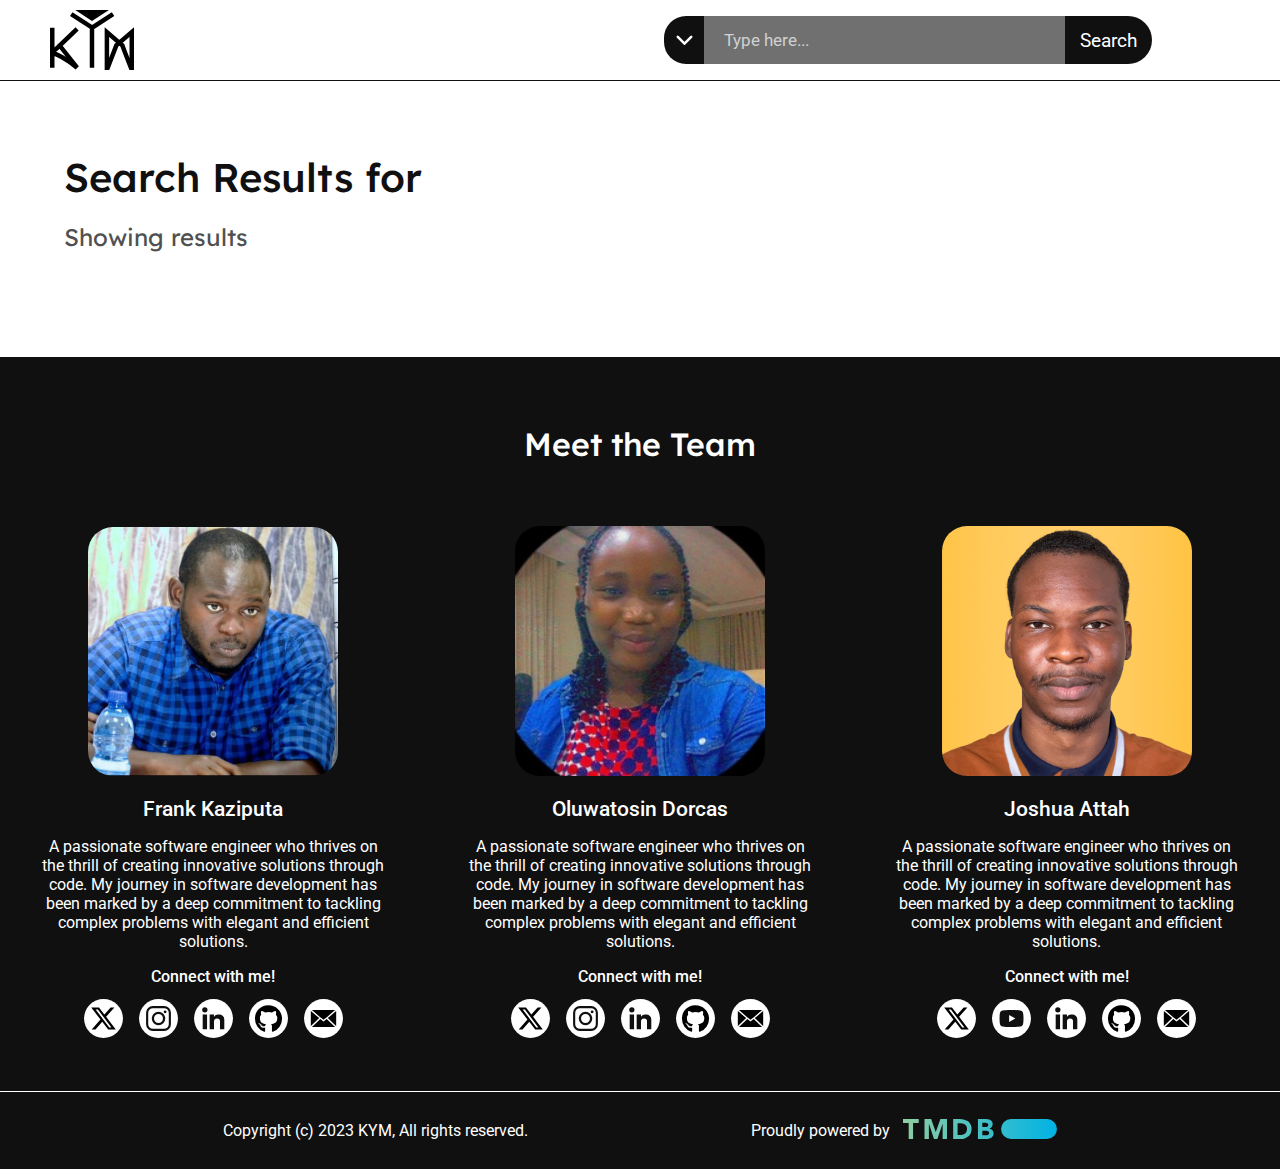
<file: dynamic/searchresults_page.html>
<!DOCTYPE html>
<html lang="en">
    <head>
        <meta charset="utf-8">
        <meta name="viewport" content="width=device-width, initial-scale=1.0">
        <meta name="description" content="KYM is a Movie Cast Discovery Website, designed to provide users with a simple and efficient way to view and discover the cast of their favorite movies. It offers a simple user-friendly interface for searching movies and displaying its details, making it easy for movie enthusiasts to find out who starred in a particular film.">
        <meta name="author" content="Joshua Attah">
        <meta property="og:image" content="https://jogmg.github.io/know-your-movies/dynamic/images/kym-logo.png">
        <link rel="icon" type="image/png" href="../dynamic/images/kym-logo.png">
        <link rel="stylesheet" href="../dynamic/styles/header.css">
        <link rel="stylesheet" href="../dynamic/styles/body.css">
        <link rel="stylesheet" href="../dynamic/styles/footer.css">
        <link href='https://fonts.googleapis.com/css?family=Lexend:400,500|Roboto:300,400,500&display=swap' rel='stylesheet'>
        <script src="https://code.jquery.com/jquery-3.2.1.min.js"></script>
        <script src="../dynamic/scripts/body.js"></script>
        <title>Know Your Movies (KYM)</title>
    </head>
    <body>
        <header>
            <div class="logo">
                <img src="../dynamic/icons/kym-logo-transparent.svg" alt="KYM Logo" role="image" title="Go to KYM Home" tabindex="0">
            </div>
            <div class="header-search-container">
                <div class="chevron-button-container">
                    <select class="chevron-button">
                        <option value="moviename">Movie name</option>
                        <option value="castname">Cast name</option>
                    </select>
                </div>
                <div class="input-search-container">
                    <textarea name="header-search-keywords" class="search-input-header" cols="30" rows="10" placeholder="Type here..."></textarea>
                    <span class="search-button-header" role="button" tabindex="0">Search</span>
                </div>
            </div>
            <div class="search-icon-header" role="button" tabindex="0">
                <svg xmlns="http://www.w3.org/2000/svg" width="26.235" height="26.235" viewBox="0 0 26.235 26.235">
                    <path id="Icon_material-search" data-name="Icon material-search" d="M23.25,21H22.065l-.42-.405a9.765,9.765,0,1,0-1.05,1.05l.405.42V23.25l7.5,7.485L30.735,28.5Zm-9,0A6.75,6.75,0,1,1,21,14.25,6.741,6.741,0,0,1,14.25,21Z" transform="translate(-4.5 -4.5)" fill="#101010"/>
                </svg>
            </div>
            <div class="search-icon-header-dropdown">
                <div class="search-by-container">
                    <p>Search By:</p>
                    <select class="search-by">
                        <option value="moviename" id="option">Movie name</option>
                        <option value="castname" id="option">Cast name</option>
                    </select>
                </div>
                <div class="search-container">
                    <textarea name="search-keywords" class="search-input" cols="30" rows="10" placeholder="Type here..."></textarea>
                    <span class="search-icon" role="button" tabindex="0">
                        <svg xmlns="http://www.w3.org/2000/svg" width="26.235" height="26.235" viewBox="0 0 26.235 26.235">
                            <path id="Icon_material-search" data-name="Icon material-search" d="M23.25,21H22.065l-.42-.405a9.765,9.765,0,1,0-1.05,1.05l.405.42V23.25l7.5,7.485L30.735,28.5Zm-9,0A6.75,6.75,0,1,1,21,14.25,6.741,6.741,0,0,1,14.25,21Z" transform="translate(-4.5 -4.5)" fill="#101010"/>
                            </svg>
                    </span>
                </div>
            </div>
        </header>
        <div class="searchpage-container">
            <h1>Search Results for </h1>
            <h2>Showing results</h2>
            <div class="movie-container"></div>
        </div>
        <div class="above-footer">
            <h2>Meet the Team</h2>
            <div class="container">
                <div class="frank">
                    <img src="../dynamic/images/frank-kaziputa.jpg" alt="Frank Kaziputa" id="photo">
                    <h3>Frank Kaziputa</h3>
                    <p>A passionate software engineer who thrives on the thrill of creating innovative solutions through code. My journey in software development has been marked by a deep commitment to tackling complex problems with elegant and efficient solutions.</p>
                    <h4>Connect with me!</h4>
                    <div class="socials-container">
                        <a href="https://twitter.com/frank_madala" target="_blank">
                            <svg xmlns="http://www.w3.org/2000/svg" width="55" height="55" viewBox="0 0 80.96 80.96">
                                <g id="X_Logo" data-name="X Logo" transform="translate(-1455.742 -117.539)">
                                    <circle id="path" data-name="Ellipse 13" cx="28.624" cy="28.624" r="28.624" transform="translate(1455.742 158.019) rotate(-45)" fill="#fff"/>
                                    <path id="X_logo_2023" d="M27.51,0h5.551L20.874,13.877,35.112,32.7H23.939L15.19,21.262,5.175,32.7H-.376L12.535,17.859-1.1,0H10.351l7.9,10.45ZM25.568,29.443h3.077L8.734,3.137H5.428Z" transform="translate(1479.216 141.669)"/>
                                </g>
                            </svg>
                        </a>
                        <a href="https://www.instagram.com/fmadala1" target="_blank">
                            <svg xmlns="http://www.w3.org/2000/svg" width="55" height="55" viewBox="0 0 80.96 80.96">
                                <g id="Instagram_Logo" data-name="Instagram Logo" transform="translate(-807.85 -117.539)">
                                    <circle id="path" data-name="Ellipse 10" cx="28.624" cy="28.624" r="28.624" transform="translate(807.85 158.019) rotate(-45)" fill="#fff"/>
                                    <path id="Path_4" data-name="Path 4" d="M992.117,292.291h16.838a9.9,9.9,0,0,1,9.858,9.858V318.9a9.9,9.9,0,0,1-9.858,9.858H992.117a9.9,9.9,0,0,1-9.858-9.858v-16.75a9.9,9.9,0,0,1,9.858-9.858Zm18.234,6.369h0a2.123,2.123,0,0,1,2.094,2.094h0a2.123,2.123,0,0,1-2.094,2.094h0a2.066,2.066,0,0,1-2.094-2.094h0a2.066,2.066,0,0,1,2.094-2.094Zm-9.858,1.919h.087a10.055,10.055,0,0,1,9.946,9.946h0a10,10,0,0,1-9.946,9.946h-.087a9.923,9.923,0,0,1-9.858-9.946h0a9.98,9.98,0,0,1,9.858-9.946Zm0,3.4h.087a6.591,6.591,0,0,1,6.543,6.543h0a6.609,6.609,0,0,1-6.543,6.63h-.087a6.61,6.61,0,0,1-6.543-6.63h0a6.591,6.591,0,0,1,6.543-6.543Zm-8.288-8.55h16.663a6.814,6.814,0,0,1,6.805,6.8v16.576a6.814,6.814,0,0,1-6.805,6.805H992.2a6.814,6.814,0,0,1-6.8-6.805V302.237a6.813,6.813,0,0,1,6.8-6.8Z" transform="translate(-152.207 -152.505)" fill="#101010" fill-rule="evenodd"/>
                                </g>
                            </svg>
                        </a>
                        <a href="http://www.linkedin.com/in/frank-madala" target="_blank">
                            <svg xmlns="http://www.w3.org/2000/svg" width="55" height="55" viewBox="0 0 80.96 80.96">
                                <g id="LinkedIn_Logo" data-name="LinkedIn Logo" transform="translate(-2104.078 -721.496)">
                                    <circle id="path" data-name="Ellipse 11" cx="28.624" cy="28.624" r="28.624" transform="translate(2104.078 761.976) rotate(-45)" fill="#fff"/>
                                    <path id="Path_5" data-name="Path 5" d="M2292.642,919.058h6.446V940.7h-6.446Zm3.184-10.983a3.9,3.9,0,0,1,0,7.8,3.9,3.9,0,0,1,0-7.8Zm7.082,10.983h6.367v3.024a7.368,7.368,0,0,1,6.128-3.263h1.751a7.353,7.353,0,0,1,7.321,7.322V940.7h-6.367v-1.99h0v-9.709h0a4.232,4.232,0,0,0-4.217-4.377h0a4.573,4.573,0,0,0-4.616,4.377h0v11.7h-6.367Z" transform="translate(-164.003 -162.828)" fill="#101010" fill-rule="evenodd"/>
                                </g>
                            </svg>
                        </a>
                        <a href="https://github.com/madalafk" target="_blank">
                            <svg xmlns="http://www.w3.org/2000/svg" width="55" height="55" viewBox="0 0 80.964 80.964">
                                <g id="github-icon" transform="translate(-1705.7 -2978.017)">
                                    <circle id="path" cx="28.625" cy="28.625" r="28.625" transform="translate(1705.7 3018.499) rotate(-45)" fill="#fff"/>
                                    <path id="Icon_awesome-github" data-name="Icon awesome-github" d="M13.339,31.872c0,.161-.185.289-.418.289-.265.024-.45-.1-.45-.289,0-.161.185-.289.418-.289C13.13,31.558,13.339,31.687,13.339,31.872Zm-2.5-.362c-.056.161.1.346.346.394a.377.377,0,0,0,.5-.161c.048-.161-.1-.346-.346-.418A.413.413,0,0,0,10.838,31.51Zm3.554-.137c-.233.056-.394.209-.37.394.024.161.233.265.474.209s.394-.209.37-.37S14.625,31.349,14.392,31.373ZM19.683.563A19.28,19.28,0,0,0,0,20.181,20.158,20.158,0,0,0,13.628,39.413c1.029.185,1.391-.45,1.391-.973,0-.5-.024-3.248-.024-4.937,0,0-5.628,1.206-6.81-2.4,0,0-.917-2.34-2.235-2.943,0,0-1.841-1.262.129-1.238A4.244,4.244,0,0,1,9.182,29c1.761,3.1,4.712,2.211,5.861,1.68a4.469,4.469,0,0,1,1.286-2.71c-4.495-.5-9.029-1.15-9.029-8.885a6.094,6.094,0,0,1,1.9-4.736,7.6,7.6,0,0,1,.209-5.459c1.68-.523,5.548,2.171,5.548,2.171a18.995,18.995,0,0,1,10.1,0s3.867-2.7,5.548-2.171a7.593,7.593,0,0,1,.209,5.459,6.25,6.25,0,0,1,2.074,4.736c0,7.759-4.736,8.378-9.23,8.885A4.755,4.755,0,0,1,25.021,31.7c0,2.71-.024,6.062-.024,6.722,0,.523.37,1.158,1.391.973A19.972,19.972,0,0,0,39.88,20.181C39.88,9.029,30.835.563,19.683.563ZM7.815,28.294c-.1.08-.08.265.056.418.129.129.314.185.418.08.1-.08.08-.265-.056-.418C8.1,28.245,7.92,28.189,7.815,28.294Zm-.868-.651c-.056.1.024.233.185.314a.239.239,0,0,0,.346-.056c.056-.1-.024-.233-.185-.314C7.132,27.538,7,27.562,6.947,27.642ZM9.552,30.5c-.129.1-.08.346.1.5.185.185.418.209.523.08.1-.1.056-.346-.1-.5C9.9,30.4,9.656,30.376,9.552,30.5Zm-.917-1.182c-.129.08-.129.289,0,.474s.346.265.45.185a.367.367,0,0,0,0-.5C8.973,29.3,8.764,29.218,8.635,29.323Z" transform="translate(1726.242 2998.495)"/>
                                </g>
                            </svg>
                        </a>
                        <a href="mailto:mashalsfrank@gmail.com">
                            <svg xmlns="http://www.w3.org/2000/svg" width="55" height="55" viewBox="0 0 80.964 80.964">
                                <g id="mail-icon" transform="translate(-1490.717 -3109.518)">
                                    <circle id="path" cx="28.625" cy="28.625" r="28.625" transform="translate(1490.717 3150) rotate(-45)" fill="#fff"/>
                                    <path id="Icon_social-email" data-name="Icon social-email" d="M.072,27.036V6.3q0-.036.108-.684l12.2,10.44L.216,27.756a3.051,3.051,0,0,1-.144-.72Zm1.62-22.86A1.551,1.551,0,0,1,2.3,4.068H35.172a2.039,2.039,0,0,1,.648.108L23.58,14.652l-1.62,1.3-3.2,2.628-3.2-2.628-1.62-1.3ZM1.728,29.16,14,17.388l4.752,3.852,4.752-3.852L35.784,29.16a1.729,1.729,0,0,1-.612.108H2.3a1.631,1.631,0,0,1-.576-.108Zm23.4-13.1L37.3,5.616A2.149,2.149,0,0,1,37.4,6.3V27.036a2.759,2.759,0,0,1-.108.72Z" transform="translate(1512.461 3133.332)"/>
                                </g>
                            </svg>
                        </a>
                    </div>
                </div>
                <div class="dorcas">
                    <img src="../dynamic/images/oluwatosin-dorcas.jpeg" alt="Oluwatosin Dorcas" id="photo">
                    <h3>Oluwatosin Dorcas</h3>
                    <p>A passionate software engineer who thrives on the thrill of creating innovative solutions through code. My journey in software development has been marked by a deep commitment to tackling complex problems with elegant and efficient solutions.</p>
                    <h4>Connect with me!</h4>
                    <div class="socials-container">
                        <a href="https://x.com/bosede_david13" target="_blank">
                            <svg xmlns="http://www.w3.org/2000/svg" width="55" height="55" viewBox="0 0 80.96 80.96">
                                <g id="X_Logo" data-name="X Logo" transform="translate(-1455.742 -117.539)">
                                    <circle id="path" data-name="Ellipse 13" cx="28.624" cy="28.624" r="28.624" transform="translate(1455.742 158.019) rotate(-45)" fill="#fff"/>
                                    <path id="X_logo_2023" d="M27.51,0h5.551L20.874,13.877,35.112,32.7H23.939L15.19,21.262,5.175,32.7H-.376L12.535,17.859-1.1,0H10.351l7.9,10.45ZM25.568,29.443h3.077L8.734,3.137H5.428Z" transform="translate(1479.216 141.669)"/>
                                </g>
                            </svg>
                        </a>
                        <a href="https://instagram.com/iammelody__01" target="_blank">
                            <svg xmlns="http://www.w3.org/2000/svg" width="55" height="55" viewBox="0 0 80.96 80.96">
                                <g id="Instagram_Logo" data-name="Instagram Logo" transform="translate(-807.85 -117.539)">
                                    <circle id="path" data-name="Ellipse 10" cx="28.624" cy="28.624" r="28.624" transform="translate(807.85 158.019) rotate(-45)" fill="#fff"/>
                                    <path id="Path_4" data-name="Path 4" d="M992.117,292.291h16.838a9.9,9.9,0,0,1,9.858,9.858V318.9a9.9,9.9,0,0,1-9.858,9.858H992.117a9.9,9.9,0,0,1-9.858-9.858v-16.75a9.9,9.9,0,0,1,9.858-9.858Zm18.234,6.369h0a2.123,2.123,0,0,1,2.094,2.094h0a2.123,2.123,0,0,1-2.094,2.094h0a2.066,2.066,0,0,1-2.094-2.094h0a2.066,2.066,0,0,1,2.094-2.094Zm-9.858,1.919h.087a10.055,10.055,0,0,1,9.946,9.946h0a10,10,0,0,1-9.946,9.946h-.087a9.923,9.923,0,0,1-9.858-9.946h0a9.98,9.98,0,0,1,9.858-9.946Zm0,3.4h.087a6.591,6.591,0,0,1,6.543,6.543h0a6.609,6.609,0,0,1-6.543,6.63h-.087a6.61,6.61,0,0,1-6.543-6.63h0a6.591,6.591,0,0,1,6.543-6.543Zm-8.288-8.55h16.663a6.814,6.814,0,0,1,6.805,6.8v16.576a6.814,6.814,0,0,1-6.805,6.805H992.2a6.814,6.814,0,0,1-6.8-6.805V302.237a6.813,6.813,0,0,1,6.8-6.8Z" transform="translate(-152.207 -152.505)" fill="#101010" fill-rule="evenodd"/>
                                </g>
                            </svg>
                        </a>
                        <a href="https://www.linkedin.com/in/oluwatosin-david-401a15285" target="_blank">
                            <svg xmlns="http://www.w3.org/2000/svg" width="55" height="55" viewBox="0 0 80.96 80.96">
                                <g id="LinkedIn_Logo" data-name="LinkedIn Logo" transform="translate(-2104.078 -721.496)">
                                    <circle id="path" data-name="Ellipse 11" cx="28.624" cy="28.624" r="28.624" transform="translate(2104.078 761.976) rotate(-45)" fill="#fff"/>
                                    <path id="Path_5" data-name="Path 5" d="M2292.642,919.058h6.446V940.7h-6.446Zm3.184-10.983a3.9,3.9,0,0,1,0,7.8,3.9,3.9,0,0,1,0-7.8Zm7.082,10.983h6.367v3.024a7.368,7.368,0,0,1,6.128-3.263h1.751a7.353,7.353,0,0,1,7.321,7.322V940.7h-6.367v-1.99h0v-9.709h0a4.232,4.232,0,0,0-4.217-4.377h0a4.573,4.573,0,0,0-4.616,4.377h0v11.7h-6.367Z" transform="translate(-164.003 -162.828)" fill="#101010" fill-rule="evenodd"/>
                                </g>
                            </svg>
                        </a>
                        <a href="https://github.com/iamoluwafisayo" target="_blank">
                            <svg xmlns="http://www.w3.org/2000/svg" width="55" height="55" viewBox="0 0 80.964 80.964">
                                <g id="github-icon" transform="translate(-1705.7 -2978.017)">
                                    <circle id="path" cx="28.625" cy="28.625" r="28.625" transform="translate(1705.7 3018.499) rotate(-45)" fill="#fff"/>
                                    <path id="Icon_awesome-github" data-name="Icon awesome-github" d="M13.339,31.872c0,.161-.185.289-.418.289-.265.024-.45-.1-.45-.289,0-.161.185-.289.418-.289C13.13,31.558,13.339,31.687,13.339,31.872Zm-2.5-.362c-.056.161.1.346.346.394a.377.377,0,0,0,.5-.161c.048-.161-.1-.346-.346-.418A.413.413,0,0,0,10.838,31.51Zm3.554-.137c-.233.056-.394.209-.37.394.024.161.233.265.474.209s.394-.209.37-.37S14.625,31.349,14.392,31.373ZM19.683.563A19.28,19.28,0,0,0,0,20.181,20.158,20.158,0,0,0,13.628,39.413c1.029.185,1.391-.45,1.391-.973,0-.5-.024-3.248-.024-4.937,0,0-5.628,1.206-6.81-2.4,0,0-.917-2.34-2.235-2.943,0,0-1.841-1.262.129-1.238A4.244,4.244,0,0,1,9.182,29c1.761,3.1,4.712,2.211,5.861,1.68a4.469,4.469,0,0,1,1.286-2.71c-4.495-.5-9.029-1.15-9.029-8.885a6.094,6.094,0,0,1,1.9-4.736,7.6,7.6,0,0,1,.209-5.459c1.68-.523,5.548,2.171,5.548,2.171a18.995,18.995,0,0,1,10.1,0s3.867-2.7,5.548-2.171a7.593,7.593,0,0,1,.209,5.459,6.25,6.25,0,0,1,2.074,4.736c0,7.759-4.736,8.378-9.23,8.885A4.755,4.755,0,0,1,25.021,31.7c0,2.71-.024,6.062-.024,6.722,0,.523.37,1.158,1.391.973A19.972,19.972,0,0,0,39.88,20.181C39.88,9.029,30.835.563,19.683.563ZM7.815,28.294c-.1.08-.08.265.056.418.129.129.314.185.418.08.1-.08.08-.265-.056-.418C8.1,28.245,7.92,28.189,7.815,28.294Zm-.868-.651c-.056.1.024.233.185.314a.239.239,0,0,0,.346-.056c.056-.1-.024-.233-.185-.314C7.132,27.538,7,27.562,6.947,27.642ZM9.552,30.5c-.129.1-.08.346.1.5.185.185.418.209.523.08.1-.1.056-.346-.1-.5C9.9,30.4,9.656,30.376,9.552,30.5Zm-.917-1.182c-.129.08-.129.289,0,.474s.346.265.45.185a.367.367,0,0,0,0-.5C8.973,29.3,8.764,29.218,8.635,29.323Z" transform="translate(1726.242 2998.495)"/>
                                </g>
                            </svg>
                        </a>
                        <a href="mailto:bosededavid2000@gmail.com">
                            <svg xmlns="http://www.w3.org/2000/svg" width="55" height="55" viewBox="0 0 80.964 80.964">
                                <g id="mail-icon" transform="translate(-1490.717 -3109.518)">
                                    <circle id="path" cx="28.625" cy="28.625" r="28.625" transform="translate(1490.717 3150) rotate(-45)" fill="#fff"/>
                                    <path id="Icon_social-email" data-name="Icon social-email" d="M.072,27.036V6.3q0-.036.108-.684l12.2,10.44L.216,27.756a3.051,3.051,0,0,1-.144-.72Zm1.62-22.86A1.551,1.551,0,0,1,2.3,4.068H35.172a2.039,2.039,0,0,1,.648.108L23.58,14.652l-1.62,1.3-3.2,2.628-3.2-2.628-1.62-1.3ZM1.728,29.16,14,17.388l4.752,3.852,4.752-3.852L35.784,29.16a1.729,1.729,0,0,1-.612.108H2.3a1.631,1.631,0,0,1-.576-.108Zm23.4-13.1L37.3,5.616A2.149,2.149,0,0,1,37.4,6.3V27.036a2.759,2.759,0,0,1-.108.72Z" transform="translate(1512.461 3133.332)"/>
                                </g>
                            </svg>
                        </a>
                    </div>
                </div>
                <div class="joshua">
                    <img src="../dynamic/images/joshua-attah.png" alt="Joshua Attah" id="photo">
                    <h3>Joshua Attah</h3>
                    <p>A passionate software engineer who thrives on the thrill of creating innovative solutions through code. My journey in software development has been marked by a deep commitment to tackling complex problems with elegant and efficient solutions.</p>
                    <h4>Connect with me!</h4>
                    <div class="socials-container">
                        <a href="https://twitter.com/That_JoGMG" target="_blank">
                            <svg xmlns="http://www.w3.org/2000/svg" width="55" height="55" viewBox="0 0 80.96 80.96">
                                <g id="X_Logo" data-name="X Logo" transform="translate(-1455.742 -117.539)">
                                    <circle id="path" data-name="Ellipse 13" cx="28.624" cy="28.624" r="28.624" transform="translate(1455.742 158.019) rotate(-45)" fill="#fff"/>
                                    <path id="X_logo_2023" d="M27.51,0h5.551L20.874,13.877,35.112,32.7H23.939L15.19,21.262,5.175,32.7H-.376L12.535,17.859-1.1,0H10.351l7.9,10.45ZM25.568,29.443h3.077L8.734,3.137H5.428Z" transform="translate(1479.216 141.669)"/>
                                </g>
                            </svg>
                        </a>
                        <a href="https://www.youtube.com/@JoGamingContent" target="_blank">
                            <svg xmlns="http://www.w3.org/2000/svg" width="55" height="55" viewBox="0 0 80.96 80.96">
                                <g id="Youtube_Logo" data-name="Youtube Logo" transform="translate(-159.957 -721.496)">
                                    <circle id="path" data-name="Ellipse 12" cx="28.624" cy="28.624" r="28.624" transform="translate(159.957 761.976) rotate(-45)" fill="#fff"/>
                                    <g id="Group_11" data-name="Group 11" transform="translate(182.866 749.454)">
                                        <path id="Path_6" data-name="Path 6" d="M346.976,941.529c3.427-.274,7.472-.411,10.556-.411h0c3.085,0,7.061.137,10.556.411,4.044.343,6.1,1.028,6.649,5.072a51.184,51.184,0,0,1,.411,6.992h0a50.484,50.484,0,0,1-.411,6.992c-.548,4.113-2.6,4.73-6.649,5.072-3.5.343-7.472.411-10.556.411h0c-3.085,0-7.129-.069-10.556-.411-4.044-.343-6.169-.96-6.718-5.072a66.02,66.02,0,0,1-.343-6.992h0a67.017,67.017,0,0,1,.343-6.992c.548-4.044,2.673-4.73,6.718-5.072Z" transform="translate(-339.916 -941.118)" fill="#101010" fill-rule="evenodd"/>
                                        <path id="path" data-name="Path 7" d="M450.3,997.656l9.185,5.278-9.185,5.347Z" transform="translate(-436.248 -990.459)" fill="#fff" fill-rule="evenodd"/>
                                    </g>
                                </g>
                            </svg>
                        </a>
                        <a href="https://www.linkedin.com/in/joattah" target="_blank">
                            <svg xmlns="http://www.w3.org/2000/svg" width="55" height="55" viewBox="0 0 80.96 80.96">
                                <g id="LinkedIn_Logo" data-name="LinkedIn Logo" transform="translate(-2104.078 -721.496)">
                                    <circle id="path" data-name="Ellipse 11" cx="28.624" cy="28.624" r="28.624" transform="translate(2104.078 761.976) rotate(-45)" fill="#fff"/>
                                    <path id="Path_5" data-name="Path 5" d="M2292.642,919.058h6.446V940.7h-6.446Zm3.184-10.983a3.9,3.9,0,0,1,0,7.8,3.9,3.9,0,0,1,0-7.8Zm7.082,10.983h6.367v3.024a7.368,7.368,0,0,1,6.128-3.263h1.751a7.353,7.353,0,0,1,7.321,7.322V940.7h-6.367v-1.99h0v-9.709h0a4.232,4.232,0,0,0-4.217-4.377h0a4.573,4.573,0,0,0-4.616,4.377h0v11.7h-6.367Z" transform="translate(-164.003 -162.828)" fill="#101010" fill-rule="evenodd"/>
                                </g>
                            </svg>
                        </a>
                        <a href="https://github.com/JoGMG" target="_blank">
                            <svg xmlns="http://www.w3.org/2000/svg" width="55" height="55" viewBox="0 0 80.964 80.964">
                                <g id="github-icon" transform="translate(-1705.7 -2978.017)">
                                    <circle id="path" cx="28.625" cy="28.625" r="28.625" transform="translate(1705.7 3018.499) rotate(-45)" fill="#fff"/>
                                    <path id="Icon_awesome-github" data-name="Icon awesome-github" d="M13.339,31.872c0,.161-.185.289-.418.289-.265.024-.45-.1-.45-.289,0-.161.185-.289.418-.289C13.13,31.558,13.339,31.687,13.339,31.872Zm-2.5-.362c-.056.161.1.346.346.394a.377.377,0,0,0,.5-.161c.048-.161-.1-.346-.346-.418A.413.413,0,0,0,10.838,31.51Zm3.554-.137c-.233.056-.394.209-.37.394.024.161.233.265.474.209s.394-.209.37-.37S14.625,31.349,14.392,31.373ZM19.683.563A19.28,19.28,0,0,0,0,20.181,20.158,20.158,0,0,0,13.628,39.413c1.029.185,1.391-.45,1.391-.973,0-.5-.024-3.248-.024-4.937,0,0-5.628,1.206-6.81-2.4,0,0-.917-2.34-2.235-2.943,0,0-1.841-1.262.129-1.238A4.244,4.244,0,0,1,9.182,29c1.761,3.1,4.712,2.211,5.861,1.68a4.469,4.469,0,0,1,1.286-2.71c-4.495-.5-9.029-1.15-9.029-8.885a6.094,6.094,0,0,1,1.9-4.736,7.6,7.6,0,0,1,.209-5.459c1.68-.523,5.548,2.171,5.548,2.171a18.995,18.995,0,0,1,10.1,0s3.867-2.7,5.548-2.171a7.593,7.593,0,0,1,.209,5.459,6.25,6.25,0,0,1,2.074,4.736c0,7.759-4.736,8.378-9.23,8.885A4.755,4.755,0,0,1,25.021,31.7c0,2.71-.024,6.062-.024,6.722,0,.523.37,1.158,1.391.973A19.972,19.972,0,0,0,39.88,20.181C39.88,9.029,30.835.563,19.683.563ZM7.815,28.294c-.1.08-.08.265.056.418.129.129.314.185.418.08.1-.08.08-.265-.056-.418C8.1,28.245,7.92,28.189,7.815,28.294Zm-.868-.651c-.056.1.024.233.185.314a.239.239,0,0,0,.346-.056c.056-.1-.024-.233-.185-.314C7.132,27.538,7,27.562,6.947,27.642ZM9.552,30.5c-.129.1-.08.346.1.5.185.185.418.209.523.08.1-.1.056-.346-.1-.5C9.9,30.4,9.656,30.376,9.552,30.5Zm-.917-1.182c-.129.08-.129.289,0,.474s.346.265.45.185a.367.367,0,0,0,0-.5C8.973,29.3,8.764,29.218,8.635,29.323Z" transform="translate(1726.242 2998.495)"/>
                                </g>
                            </svg>
                        </a>
                        <a href="mailto:joattah3@gmail.com">
                            <svg xmlns="http://www.w3.org/2000/svg" width="55" height="55" viewBox="0 0 80.964 80.964">
                                <g id="mail-icon" transform="translate(-1490.717 -3109.518)">
                                    <circle id="path" cx="28.625" cy="28.625" r="28.625" transform="translate(1490.717 3150) rotate(-45)" fill="#fff"/>
                                    <path id="Icon_social-email" data-name="Icon social-email" d="M.072,27.036V6.3q0-.036.108-.684l12.2,10.44L.216,27.756a3.051,3.051,0,0,1-.144-.72Zm1.62-22.86A1.551,1.551,0,0,1,2.3,4.068H35.172a2.039,2.039,0,0,1,.648.108L23.58,14.652l-1.62,1.3-3.2,2.628-3.2-2.628-1.62-1.3ZM1.728,29.16,14,17.388l4.752,3.852,4.752-3.852L35.784,29.16a1.729,1.729,0,0,1-.612.108H2.3a1.631,1.631,0,0,1-.576-.108Zm23.4-13.1L37.3,5.616A2.149,2.149,0,0,1,37.4,6.3V27.036a2.759,2.759,0,0,1-.108.72Z" transform="translate(1512.461 3133.332)"/>
                                </g>
                            </svg>
                        </a>
                    </div>
                </div>
            </div>
        </div>
        <footer>
            <p>Copyright (c) 2023 KYM, All rights reserved.</p>
            <div class="powered-by">
                <p>Proudly powered by</p>
                <a href="https://www.themoviedb.org/" target="_blank">
                    <svg xmlns="http://www.w3.org/2000/svg" xmlns:xlink="http://www.w3.org/1999/xlink" viewBox="0 0 273.42 35.52">
                        <defs><style>.cls-1{fill:url(#linear-gradient);}</style><linearGradient id="linear-gradient" y1="17.76" x2="273.42" y2="17.76" gradientUnits="userSpaceOnUse"><stop offset="0" stop-color="#90cea1"/><stop offset="0.56" stop-color="#3cbec9"/><stop offset="1" stop-color="#00b3e5"/></linearGradient></defs><title></title>
                        <g id="Layer_2" data-name="Layer 2">
                            <g id="Layer_1-2" data-name="Layer 1">
                                <path class="cls-1" d="M191.85,35.37h63.9A17.67,17.67,0,0,0,273.42,17.7h0A17.67,17.67,0,0,0,255.75,0h-63.9A17.67,17.67,0,0,0,174.18,17.7h0A17.67,17.67,0,0,0,191.85,35.37ZM10.1,35.42h7.8V6.92H28V0H0v6.9H10.1Zm28.1,0H46V8.25h.1L55.05,35.4h6L70.3,8.25h.1V35.4h7.8V0H66.45l-8.2,23.1h-.1L50,0H38.2ZM89.14.12h11.7a33.56,33.56,0,0,1,8.08,1,18.52,18.52,0,0,1,6.67,3.08,15.09,15.09,0,0,1,4.53,5.52,18.5,18.5,0,0,1,1.67,8.25,16.91,16.91,0,0,1-1.62,7.58,16.3,16.3,0,0,1-4.38,5.5,19.24,19.24,0,0,1-6.35,3.37,24.53,24.53,0,0,1-7.55,1.15H89.14Zm7.8,28.2h4a21.66,21.66,0,0,0,5-.55A10.58,10.58,0,0,0,110,26a8.73,8.73,0,0,0,2.68-3.35,11.9,11.9,0,0,0,1-5.08,9.87,9.87,0,0,0-1-4.52,9.17,9.17,0,0,0-2.63-3.18A11.61,11.61,0,0,0,106.22,8a17.06,17.06,0,0,0-4.68-.63h-4.6ZM133.09.12h13.2a32.87,32.87,0,0,1,4.63.33,12.66,12.66,0,0,1,4.17,1.3,7.94,7.94,0,0,1,3,2.72,8.34,8.34,0,0,1,1.15,4.65,7.48,7.48,0,0,1-1.67,5,9.13,9.13,0,0,1-4.43,2.82V17a10.28,10.28,0,0,1,3.18,1,8.51,8.51,0,0,1,2.45,1.85,7.79,7.79,0,0,1,1.57,2.62,9.16,9.16,0,0,1,.55,3.2,8.52,8.52,0,0,1-1.2,4.68,9.32,9.32,0,0,1-3.1,3A13.38,13.38,0,0,1,152.32,35a22.5,22.5,0,0,1-4.73.5h-14.5Zm7.8,14.15h5.65a7.65,7.65,0,0,0,1.78-.2,4.78,4.78,0,0,0,1.57-.65,3.43,3.43,0,0,0,1.13-1.2,3.63,3.63,0,0,0,.42-1.8A3.3,3.3,0,0,0,151,8.6a3.42,3.42,0,0,0-1.23-1.13A6.07,6.07,0,0,0,148,6.9a9.9,9.9,0,0,0-1.85-.18h-5.3Zm0,14.65h7a8.27,8.27,0,0,0,1.83-.2,4.67,4.67,0,0,0,1.67-.7,3.93,3.93,0,0,0,1.23-1.3,3.8,3.8,0,0,0,.47-1.95,3.16,3.16,0,0,0-.62-2,4,4,0,0,0-1.58-1.18,8.23,8.23,0,0,0-2-.55,15.12,15.12,0,0,0-2.05-.15h-5.9Z"/>
                            </g>
                        </g>
                    </svg>
                </a>
            </div>
        </footer>
    </body>
</html>
</file>
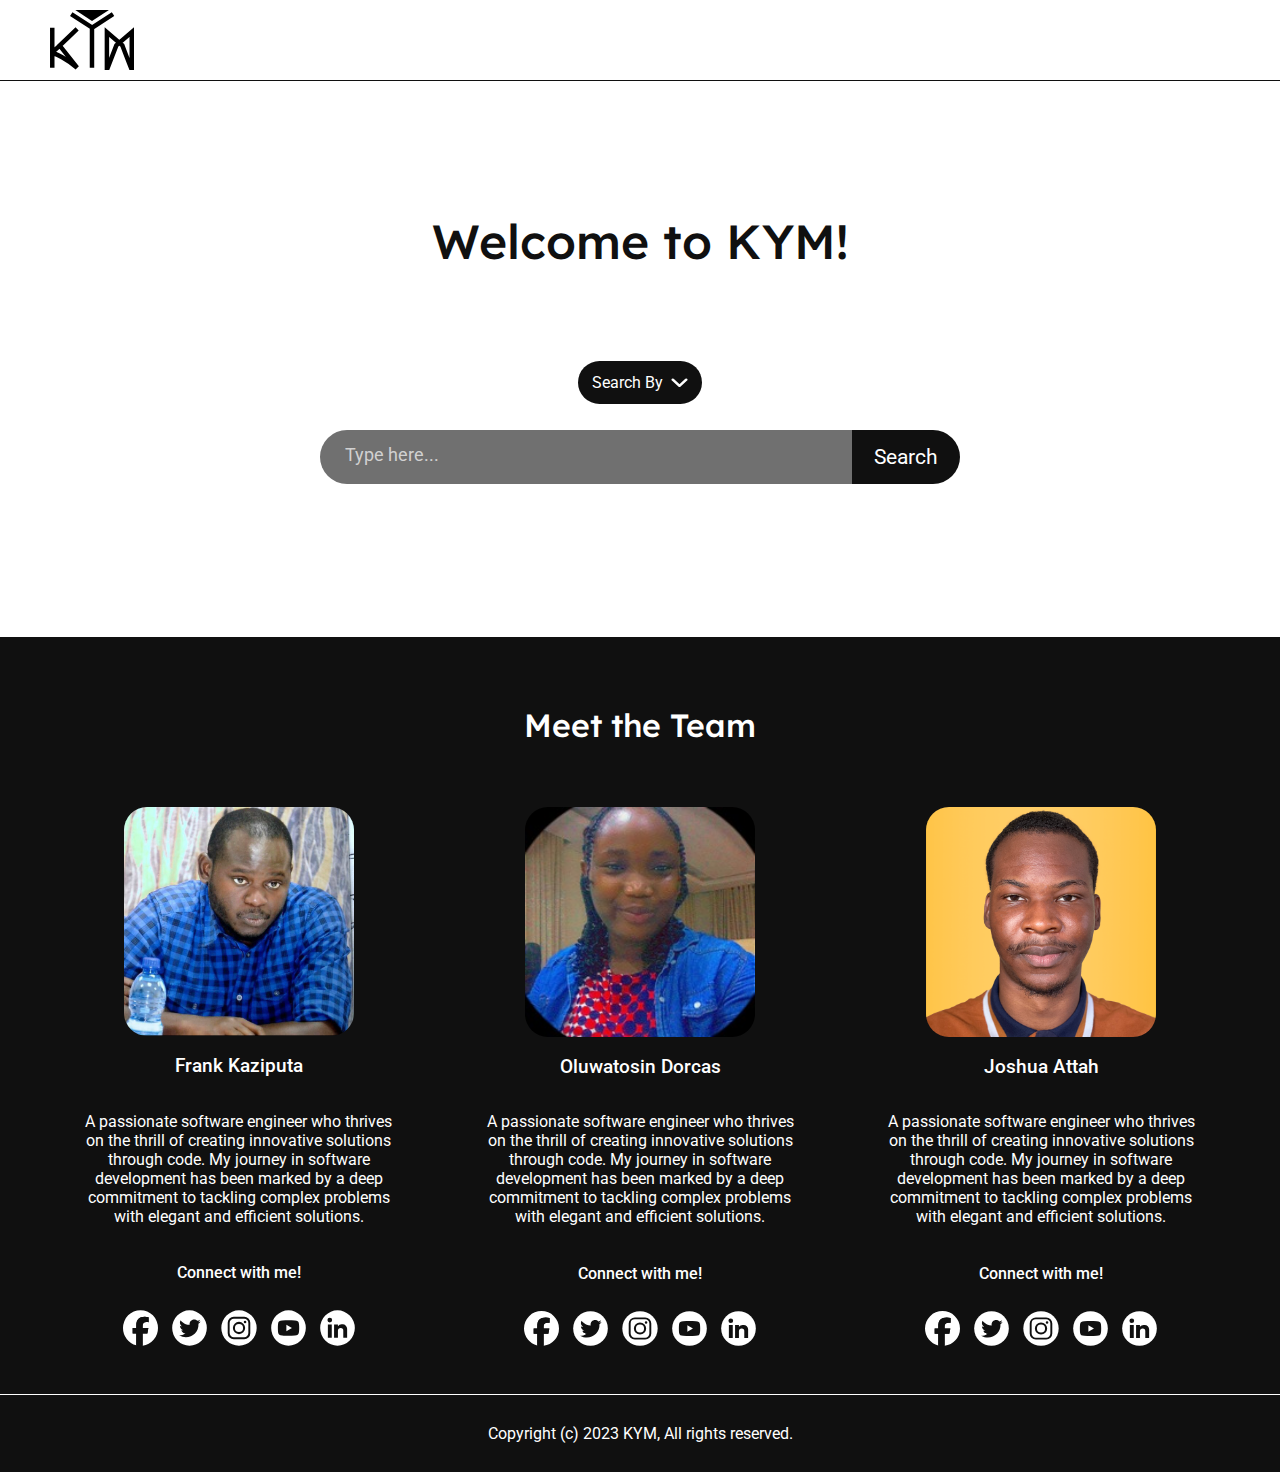
<file: static/home_page.html>
<!DOCTYPE html>
<html lang="en">
    <head>
        <meta charset="utf-8">
        <link rel="icon" href="../static/icons/kym-logo-transparent.svg">
        <link rel="stylesheet" href="../static/styles/header.css">
        <link rel="stylesheet" href="../static/styles/body.css">
        <link rel="stylesheet" href="../static/styles/footer.css">
        <link href='https://fonts.googleapis.com/css?family=Lexend:400,500|Roboto:300,400,500&display=swap' rel='stylesheet'>
        <script src="https://code.jquery.com/jquery-3.2.1.min.js"></script>
        <script src="../static/scripts/body.js"></script>
        <title>Know Your Movies (KYM)</title>
    </head>
    <body>
        <header>
            <div class="logo">
                <img src="../static/icons/kym-logo-transparent.svg" alt="KYM Logo">
            </div>
        </header>
        <div class="homepage-container">
            <div class="search-by-overlay"></div>
            <h1>Welcome to KYM!</h1>
            <div class="search-by-container">
                <div class="search-by-button" role="button" tabindex="0">
                    <span class="search-by-button-text">
                        Search By
                    </span>
                    <img src="../static/icons/chevron-down.svg" alt="chevron-down icon">
                </div>
                <div class="search-by-dropdown">
                    <input type="radio" id="movie-name" name="search-by-dropdown-option" value="movie-name">
                    <label for="movie-name">Movie name</label><br>
                    <div class="separator"></div>
                    <input type="radio" id="cast-name" name="search-by-dropdown-option" value="cast-name">
                    <label for="cast-name">Cast name</label><br>
                </div>
            </div>
            <div class="search-container">
                <textarea name="search-keywords" class="search-input" cols="30" rows="10" placeholder="Type here..."></textarea>
                <span class="search-button" role="button" tabindex="0">Search</span>
            </div>
        </div>
        <div class="above-footer">
            <h2>Meet the Team</h2>
            <div class="container">
                <div class="frank">
                    <img src="../static/images/frank-kaziputa.jpg" alt="Frank Kaziputa" id="photo">
                    <h3>Frank Kaziputa</h3>
                    <p>A passionate software engineer who thrives on the thrill of creating innovative solutions through code. My journey in software development has been marked by a deep commitment to tackling complex problems with elegant and efficient solutions.</p>
                    <h4>Connect with me!</h4>
                    <div class="socials-container">
                        <img src="../static/icons/facebook-logo.svg" alt="Facebook Icon" id="socials">
                        <img src="../static/icons/twitter-logo.svg" alt="Twitter Icon" id="socials">
                        <img src="../static/icons/instagram-logo.svg" alt="Instagram Icon" id="socials">
                        <img src="../static/icons/youtube-logo.svg" alt="Youtube Icon" id="socials">
                        <img src="../static/icons/linkedin-logo.svg" alt="LinkedIn Icon" id="socials">
                    </div>
                </div>
                <div class="dorcas">
                    <img src="../static/images/oluwatosin-dorcas.jpeg" alt="Oluwatosin Dorcas" id="photo">
                    <h3>Oluwatosin Dorcas</h3>
                    <p>A passionate software engineer who thrives on the thrill of creating innovative solutions through code. My journey in software development has been marked by a deep commitment to tackling complex problems with elegant and efficient solutions.</p>
                    <h4>Connect with me!</h4>
                    <div class="socials-container">
                        <img src="../static/icons/facebook-logo.svg" alt="Facebook Icon" id="socials">
                        <img src="../static/icons/twitter-logo.svg" alt="Twitter Icon" id="socials">
                        <img src="../static/icons/instagram-logo.svg" alt="Instagram Icon" id="socials">
                        <img src="../static/icons/youtube-logo.svg" alt="Youtube Icon" id="socials">
                        <img src="../static/icons/linkedin-logo.svg" alt="LinkedIn Icon" id="socials">
                    </div>
                </div>
                <div class="joshua">
                    <img src="../static/images/joshua-attah.png" alt="Joshua Attah" id="photo">
                    <h3>Joshua Attah</h3>
                    <p>A passionate software engineer who thrives on the thrill of creating innovative solutions through code. My journey in software development has been marked by a deep commitment to tackling complex problems with elegant and efficient solutions.</p>
                    <h4>Connect with me!</h4>
                    <div class="socials-container">
                        <img src="../static/icons/facebook-logo.svg" alt="Facebook Icon" id="socials">
                        <img src="../static/icons/twitter-logo.svg" alt="Twitter Icon" id="socials">
                        <img src="../static/icons/instagram-logo.svg" alt="Instagram Icon" id="socials">
                        <img src="../static/icons/youtube-logo.svg" alt="Youtube Icon" id="socials">
                        <img src="../static/icons/linkedin-logo.svg" alt="LinkedIn Icon" id="socials">
                    </div>
                </div>
            </div>
        </div>
        <footer>
            <p>Copyright (c) 2023 KYM, All rights reserved.</p>
        </footer>
    </body>
</html>
</file>
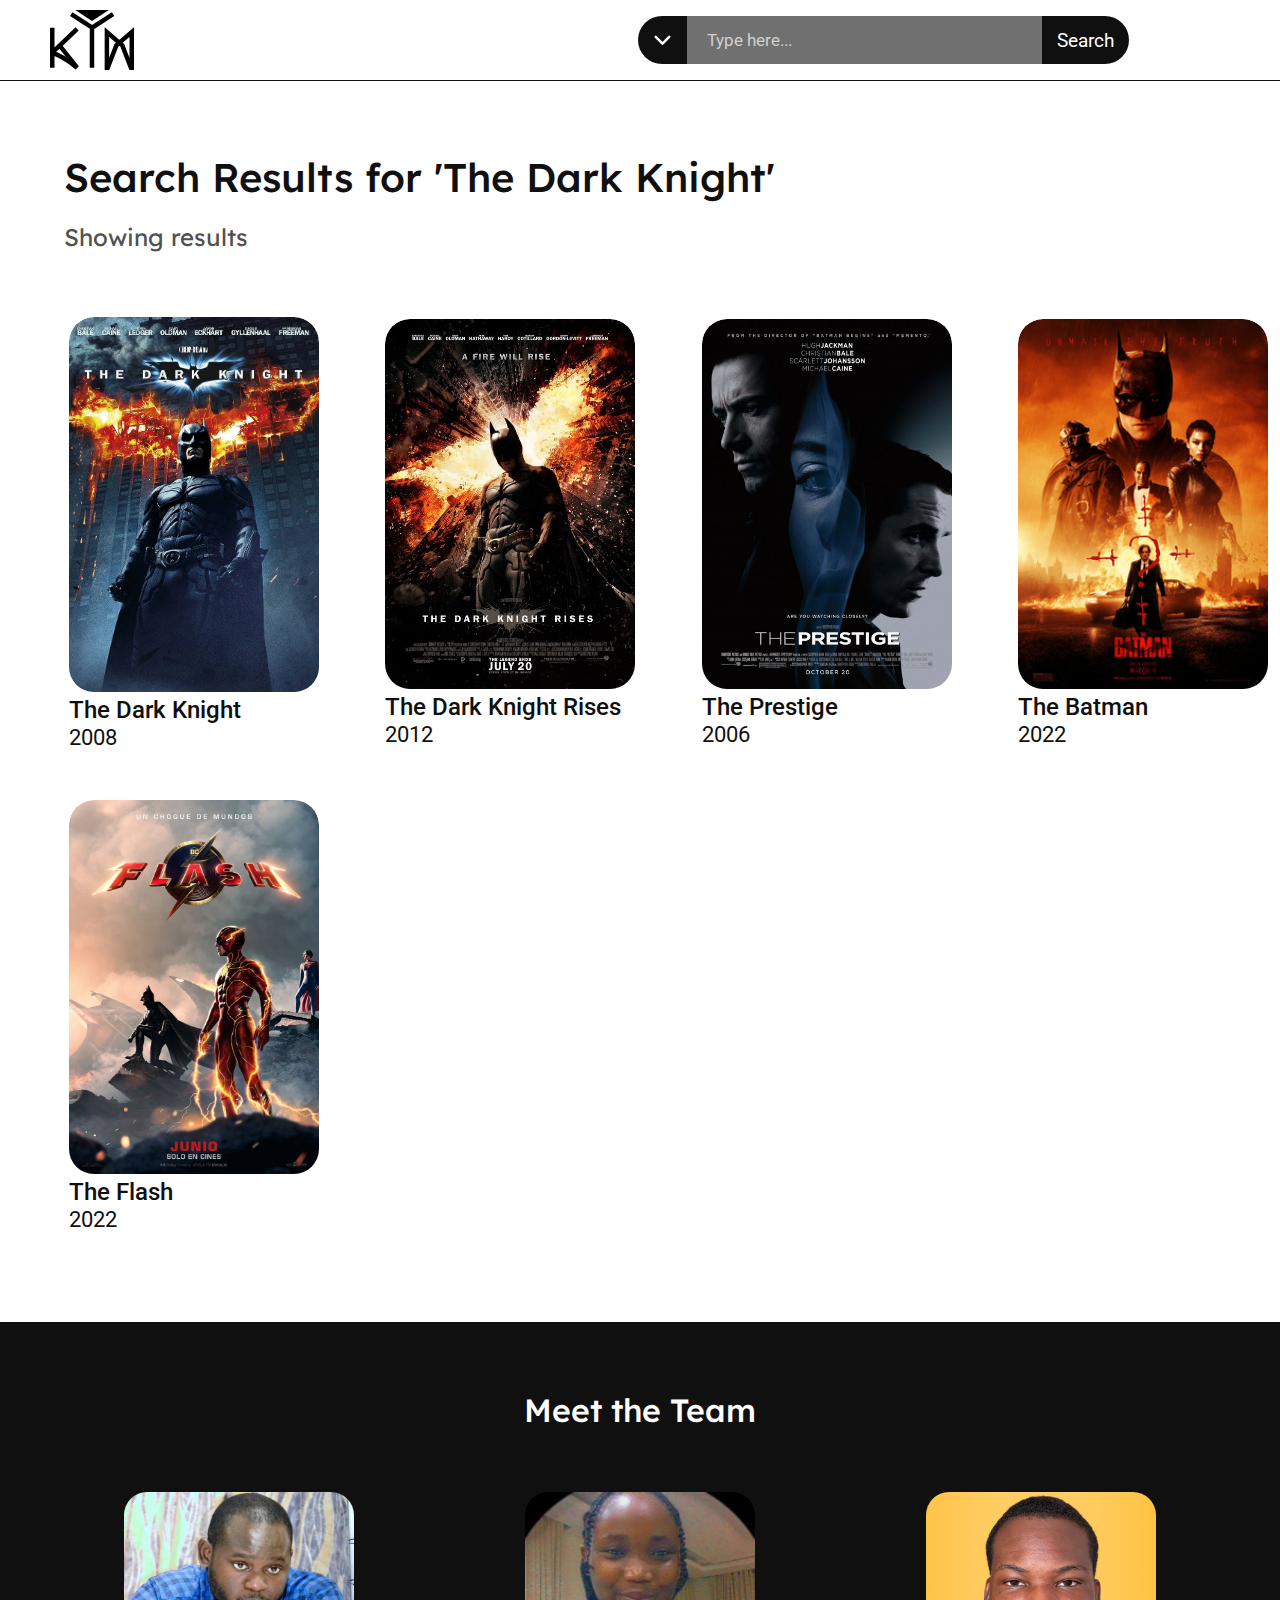
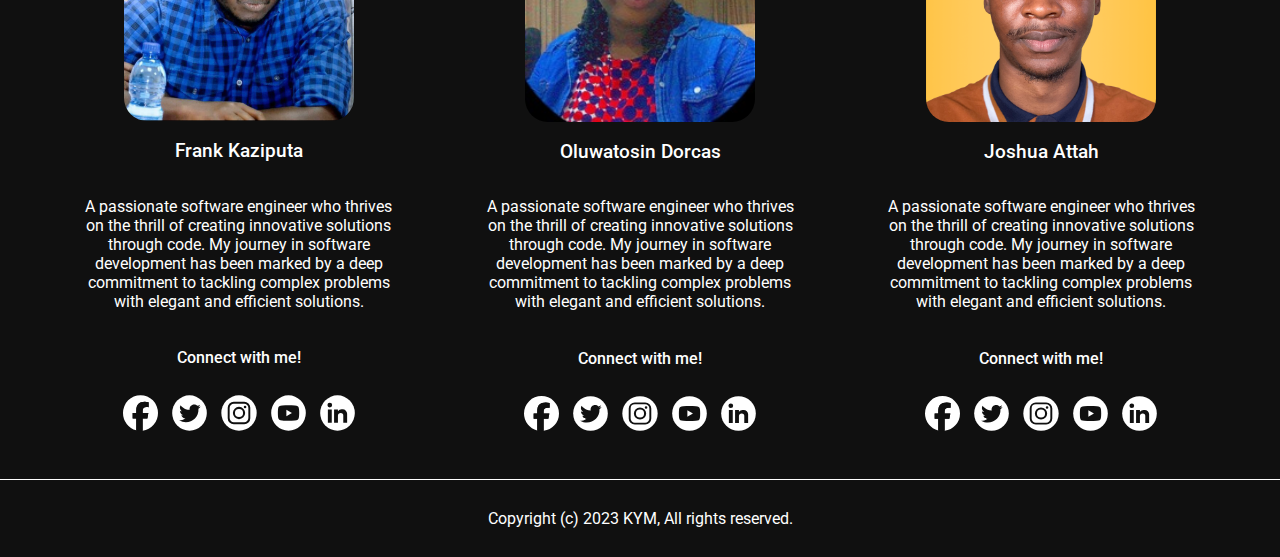
<file: static/searchresults_page.html>
<!DOCTYPE html>
<html lang="en">
    <head>
        <meta charset="utf-8">
        <link rel="icon" href="../static/icons/kym-logo-transparent.svg">
        <link rel="stylesheet" href="../static/styles/header.css">
        <link rel="stylesheet" href="../static/styles/body.css">
        <link rel="stylesheet" href="../static/styles/footer.css">
        <link href='https://fonts.googleapis.com/css?family=Lexend:400,500|Roboto:300,400,500&display=swap' rel='stylesheet'>
        <script src="https://code.jquery.com/jquery-3.2.1.min.js"></script>
        <script src="../static/scripts/body.js"></script>
        <title>Know Your Movies (KYM)</title>
    </head>
    <body>
        <header>
            <div class="chevron-button-overlay"></div>
            <div class="logo">
                <img src="../static/icons/kym-logo-transparent.svg" alt="KYM Logo">
            </div>
            <div class="header-search-container">
                <div class="chevron-button-container">
                    <div class="chevron-button" role="button" tabindex="0">
                        <img src="../static/icons/chevron-down.svg" alt="chevron-down icon">
                    </div>
                    <div class="chevron-button-dropdown">
                        <input type="radio" id="movie-name" name="search-by-option" value="movie-name">
                        <label for="movie-name">Movie name</label><br>
                        <div class="separator"></div>
                        <input type="radio" id="cast-name" name="search-by-option" value="cast-name">
                        <label for="cast-name">Cast name</label><br>
                    </div>
                </div>
                <div class="input-search-container">
                    <textarea name="header-search-keywords" class="search-input-header" cols="30" rows="10" placeholder="Type here..."></textarea>
                    <span class="search-button-header" role="button" tabindex="0">Search</span>
                </div>
            </div>
        </header>
        <div class="searchpage-container">
            <h1>Search Results for 'The Dark Knight'</h1>
            <h2>Showing results</h2>
            <div class="movie-container">
                <div class="movie" tabindex="0">
                    <div class="movie-poster">
                        <img src="../static/images/posters/the-dark-night.jpg" alt="The Dark Knight Poster">
                    </div>
                    <div class="movie-title">
                        The Dark Knight
                    </div>
                    <div class="movie-date">
                        2008
                    </div>
                </div>
                <div class="movie" tabindex="0">
                    <div class="movie-poster">
                        <img src="../static/images/posters/the-dark-knight-rises.jpg" alt="The Dark Knight Rises Poster">
                    </div>
                    <div class="movie-title">
                        The Dark Knight Rises
                    </div>
                    <div class="movie-date">
                        2012
                    </div>
                </div>
                <div class="movie" tabindex="0">
                    <div class="movie-poster">
                        <img src="../static/images/posters/the-prestige.jpg" alt="The Prestige Poster">
                    </div>
                    <div class="movie-title">
                        The Prestige
                    </div>
                    <div class="movie-date">
                        2006
                    </div>
                </div>
                <div class="movie" tabindex="0">
                    <div class="movie-poster">
                        <img src="../static/images/posters/the-batman.jpg" alt="The Batman Poster">
                    </div>
                    <div class="movie-title">
                        The Batman
                    </div>
                    <div class="movie-date">
                        2022
                    </div>
                </div>
                <div class="movie" tabindex="0">
                    <div class="movie-poster">
                        <img src="../static/images/posters/the-flash.jpg" alt="The Flash Poster">
                    </div>
                    <div class="movie-title">
                        The Flash
                    </div>
                    <div class="movie-date">
                        2022
                    </div>
                </div>
            </div>
        </div>
        <div class="above-footer">
            <h2>Meet the Team</h2>
            <div class="container">
                <div class="frank">
                    <img src="../static/images/frank-kaziputa.jpg" alt="Frank Kaziputa" id="photo">
                    <h3>Frank Kaziputa</h3>
                    <p>A passionate software engineer who thrives on the thrill of creating innovative solutions through code. My journey in software development has been marked by a deep commitment to tackling complex problems with elegant and efficient solutions.</p>
                    <h4>Connect with me!</h4>
                    <div class="socials-container">
                        <img src="../static/icons/facebook-logo.svg" alt="Facebook Icon" id="socials">
                        <img src="../static/icons/twitter-logo.svg" alt="Twitter Icon" id="socials">
                        <img src="../static/icons/instagram-logo.svg" alt="Instagram Icon" id="socials">
                        <img src="../static/icons/youtube-logo.svg" alt="Youtube Icon" id="socials">
                        <img src="../static/icons/linkedin-logo.svg" alt="LinkedIn Icon" id="socials">
                    </div>
                </div>
                <div class="dorcas">
                    <img src="../static/images/oluwatosin-dorcas.jpeg" alt="Oluwatosin Dorcas" id="photo">
                    <h3>Oluwatosin Dorcas</h3>
                    <p>A passionate software engineer who thrives on the thrill of creating innovative solutions through code. My journey in software development has been marked by a deep commitment to tackling complex problems with elegant and efficient solutions.</p>
                    <h4>Connect with me!</h4>
                    <div class="socials-container">
                        <img src="../static/icons/facebook-logo.svg" alt="Facebook Icon" id="socials">
                        <img src="../static/icons/twitter-logo.svg" alt="Twitter Icon" id="socials">
                        <img src="../static/icons/instagram-logo.svg" alt="Instagram Icon" id="socials">
                        <img src="../static/icons/youtube-logo.svg" alt="Youtube Icon" id="socials">
                        <img src="../static/icons/linkedin-logo.svg" alt="LinkedIn Icon" id="socials">
                    </div>
                </div>
                <div class="joshua">
                    <img src="../static/images/joshua-attah.png" alt="Joshua Attah" id="photo">
                    <h3>Joshua Attah</h3>
                    <p>A passionate software engineer who thrives on the thrill of creating innovative solutions through code. My journey in software development has been marked by a deep commitment to tackling complex problems with elegant and efficient solutions.</p>
                    <h4>Connect with me!</h4>
                    <div class="socials-container">
                        <img src="../static/icons/facebook-logo.svg" alt="Facebook Icon" id="socials">
                        <img src="../static/icons/twitter-logo.svg" alt="Twitter Icon" id="socials">
                        <img src="../static/icons/instagram-logo.svg" alt="Instagram Icon" id="socials">
                        <img src="../static/icons/youtube-logo.svg" alt="Youtube Icon" id="socials">
                        <img src="../static/icons/linkedin-logo.svg" alt="LinkedIn Icon" id="socials">
                    </div>
                </div>
            </div>
        </div>
        <footer>
            <p>Copyright (c) 2023 KYM, All rights reserved.</p>
        </footer>
    </body>
</html>
</file>
<file: dynamic/styles/header.css>
/* Main header */
    header {
        background-color: #FFFFFF;
        border-bottom: 1px solid #101010;
        display: flex;
        justify-content: space-between;
        width: 100%;
        height: 60px;
        position: fixed !important;
        z-index: 3;
        top: 0 !important;
        left: 0 !important;
        padding: 10px 0;
        overflow: visible;
        position: relative;
    }

    .logo {
        display: flex;
        align-items: center;
        width: 190px;
    }

    .logo img {
        height: 100%;
        margin-left: 50px;
        cursor: pointer;
    }

    .intro-page {
        display: flex;
        align-items: center;
        justify-content: center;
        background-color: #101010;
        border-radius: 30px;
        height: 40px;
        padding: 0px 20px;
        margin-top: 10px;
        margin-right: 50px;
        font-family: 'Roboto', sans-serif;
        font-weight: 400;
        color: #FFFFFF;
        text-decoration: none;
    }

    .intro-page:hover {
        background-color: #2A2A2A;
        transition: 0.5s ease-out;
    }

    @media only screen and (max-width: 767px) {
        .logo img {
            margin-left: 25px;
        }

        header {
            height: 50px;
        }

        .intro-page {
            margin-top: 5px;
            margin-right: 25px;
        }
    }

/* Header search */
    .header-search-container {
        display: flex;
        justify-content: end;
        align-items: center;
        margin-left: auto;
        margin-right: 10%;
        width: 50%;
    }

    .chevron-button-container {
        display: flex;
        align-items: center;
    }

    .chevron-button {
        background-color: #101010;
        font-family: 'Roboto', sans-serif;
        font-size: .95em;
        font-weight: 400;
        color: #FFFFFF;
        border-radius: 22px 0 0 22px;
        border: none;
        outline: none;
        width: 40px;
        height: 48px;
        padding: 48px 0 0 3px;
        appearance: none;
        -webkit-appearance: none;
        -moz-appearance: none;
        background-image: url("../icons/chevron-down.svg");
        background-repeat: no-repeat;
        background-size: 17px;
        background-position: left 12px center;
        margin: 0;
    }

    .input-search-container {
        display: flex;
        width: 70%;
    }

    .search-input-header {
        background-color: #707070;
        color: #FFFFFF;
        border: none;
        font-family: 'Roboto', sans-serif;
        font-weight: 400;
        font-size: 1.05em;
        padding: 13px 20px;
        border-radius: 0 0 0 0;
        height: 22px;
        flex-grow: 1;
        resize: none;
        white-space: nowrap;
        margin: 0;
        position: relative;
    }

    .search-input-header::placeholder {
        position: absolute;
        left: 20px;
        top: 14px;
        color: #D1D1D1;
    }

    .search-input-header::-webkit-scrollbar {
        width: 0;
        height: 0;
    }

    .search-button-header {
        background-color: #101010;
        border-radius: 0 3em 3em 0;
        border: none;
        color: #FFFFFF;
        font-family: 'Roboto', sans-serif;
        font-weight: 400;
        font-size: 1.2em;
        padding: 0 15px;
        display: flex;
        align-items: center;
        cursor: pointer;
        margin: 0;
    }

    .search-button-header:hover {
        background-color: #444444;
        transition: 0.5s ease-out;
    }

    .search-icon-header {
        display: none;
        align-items: center;
        justify-content: center;
        margin-right: 50px;
        width: 50px;
    }

    .search-icon-header-dropdown {
        display: flex;
        visibility: hidden;
        flex-direction: column;
        position: absolute;
        background-color: #2A2A2A;
        width: 100%;
        top: 70px;
        left: 0;
        padding: 20px 0;
        opacity: 0;
    }

    .search-icon-header-dropdown.active {
        visibility: visible;
        opacity: 1;
        transition: 0.5s ease-out;
    }

    header .search-by-container p {
        color: #D1D1D1;
        font-weight: 400;
    }

    @media only screen and (max-width: 767px) {
        .header-search-container {
            display: none;
        }

        .search-icon-header {
            display: flex;
        }
    }
</file>
<file: dynamic/styles/body.css>
/* Main body */
    body {
        margin: 0;
        padding: 0;
    }

/* Home page */
    .homepage-container {
        padding-top: 190px;
        padding-bottom: 160px;
        display: flex;
        flex-direction: column;
        align-items: center;
    }

    .homepage-container h1 {
        color: #101010;
        font-family: 'Lexend', sans-serif;
        font-weight: 500;
        font-size: 3em;
        margin-bottom: 90px;
    }


    /* search-by */
    .search-by-container {
        display: flex;
        align-items: center;
        flex-direction: column;
    }

    .search-by-container p {
        margin: 0 0 7px 0;
        font-family: 'Roboto', sans-serif;
        color: #101010;
        font-size: 1em;
        font-weight: 500;
    }

    .search-by {
        background-color: #101010;
        font-family: 'Roboto', sans-serif;
        font-size: .95em;
        font-weight: 400;
        color: #FFFFFF;
        border-radius: 22px;
        border: none;
        outline: none;
        padding: 10px 35px 10px 15px;
        appearance: none;
        -webkit-appearance: none;
        -moz-appearance: none;
        background-image: url("../icons/chevron-down.svg");
        background-repeat: no-repeat;
        background-size: 16px;
        background-position: right 10px center;
    }


    /* search */
    .search-container {
        display: flex;
        margin-top: 15px;
        width: 50%;
        margin-left: auto;
        margin-right: auto;
    }

    .search-input {
        background-color: #707070;
        border-radius: 3em 0 0 3em;
        border: none;
        color: #FFFFFF;
        font-family: 'Roboto', sans-serif;
        font-weight: 400;
        font-size: 1.1em;
        padding: 16px 25px;
        flex-grow: 1;
        height: 22px;
        resize: none;
        white-space: nowrap;
        position: relative;
        margin-right: 0;
    }

    .search-input::placeholder {
        position: absolute;
        left: 25px;
        top: 15px;
        color: #D1D1D1;
    }

    .search-input::-webkit-scrollbar {
        width: 0;
        height: 0;
    }

    .search-button {
        background-color: #101010;
        border-radius: 0 3em 3em 0;
        border: none;
        color: #FFFFFF;
        font-family: 'Roboto', sans-serif;
        font-weight: 400;
        font-size: 1.3em;
        padding: 0 22px;
        display: flex;
        align-items: center;
        cursor: pointer;
    }

    .search-button:hover {
        background-color: #2A2A2A;
        transition: 0.5s ease-out;
    }

    .search-icon {
        display: none;
        align-items: center;
        justify-content: center;
        padding: 0 15px;
        background-color: #101010;
        border-radius: 0 3em 3em 0;
        margin-right: 0;
    }

    .search-icon svg path {
        fill: #FFFFFF;
    }

    /* search js classes */
    .input-color {
        background-color: #505050;
    }

    @media only screen and (max-width: 767px) {
        .homepage-container {
            padding-top: 120px;
            padding-bottom: 180px;
        }

        .homepage-container h1 {
            margin-bottom: 50px;
        }

        .homepage-container h1 {
            text-align: center;
        }

        .search-container {
            width: 90%;
        }
        
        .search-button {
            display: none;
        }

        .search-icon {
            display: flex;
        }
    }

    @media only screen and (min-width: 768px) and (max-width: 1023px) {
        .search-container {
            width: 70%;
        }

        .search-button {
            display: none;
        }

        .search-icon {
            display: flex;
        }
    }


/* Search page */
.searchpage-container {
    padding-top: 125px;
    padding-bottom: 40px;
    display: flex;
    flex-direction: column;
}

.searchpage-container h1 {
    color: #101010;
    font-family: 'Lexend', sans-serif;
    font-weight: 500;
    font-size: 2.5em;
    margin-bottom: 0;
    padding-left: 5%;
}

.searchpage-container h2 {
    font-family: 'Lexend', sans-serif;
    font-weight: 400;
    color: #505050;
    margin-bottom: 65px;
    padding-left: 5%;
}

.movie-container {
    display: flex;
    flex-wrap: wrap;
    align-items: center;
    width: 1180px;
    margin-left: auto;
    margin-right: auto;
}

.movie {
    display: flex;
    flex-direction: column;
    align-items: center;
    margin-left: 30px;
    margin-right: 30px;
    margin-bottom: 50px;
    cursor: pointer;
    text-decoration: none;
}

.movie-poster {
    border-radius: 25px;
    width: 234px;
    height: 344.5px;
    overflow: hidden;
}

.movie-poster img {
    border-radius: 25px;
    width: 234px;
    height: 344.5px;
}

.movie-poster img:hover {
    transform: scale(1.1);
    transition: transform 0.5s ease;
    filter: brightness(70%);
}

.movie-title {
    color: #101010;
    font-family: 'Roboto', sans-serif;
    font-weight: 500;
    font-size: 1.5em;
    margin-top: 5px;
    width: 234px;
    white-space: nowrap;
    text-overflow: ellipsis;
    overflow: hidden;
    position: relative;
}

.movie-title:hover::before {
    content: attr(aria-label);
    position: absolute;
    top: 100%;
    left: 0;
    padding: 0.5em;
    background-color: #000;
    color: #fff;
    border-radius: 4px;
    white-space: nowrap;
}

.movie-date {
    width: 234px;
    color: #101010;
    font-family: 'Roboto', sans-serif;
    font-weight: 400;
    font-size: 1.3em;
}

@media only screen and (min-width: 930px) and (max-width: 1180px) {
    .movie-container {
        width: 930px;
    }

    .movie {
        width: 250px;
    }
}

@media only screen and (max-width: 767px) {
    .searchpage-container {
        padding-top: 100px;
    }
}

@media only screen and (min-width: 785px) and (max-width: 929px) {
    .movie-container {
        width: 785px;
    }

    .movie {
        margin-left: 17px;
        margin-right: 17px;
    }

    .movie-poster {
        border-radius: 15px;
        width: 162px;
        height: 238.5px;
    }
    
    .movie-poster img {
        border-radius: 15px;
        width: 162px;
        height: 238.5px;
    }
    
    .movie-title {
        width: 162px;
        font-size: 1.3em;
    }

    .movie-date {
        width: 162px;
        font-size: 1.1em;
    }
}

@media only screen and (min-width: 570px) and (max-width: 784px) {
    .movie-container {
        width: 570px;
    }

    .movie {
        margin-left: 14px;
        margin-right: 14px;
    }

    .movie-poster {
        border-radius: 15px;
        width: 162px;
        height: 238.5px;
    }
    
    .movie-poster img {
        border-radius: 15px;
        width: 162px;
        height: 238.5px;
    }
    
    .movie-title {
        width: 162px;
        font-size: 1.3em;
    }

    .movie-date {
        width: 162px;
        font-size: 1.1em;
    }
}

@media only screen and (min-width: 400px) and (max-width: 569px) {
    .movie-container {
        width: 400px;
    }

    .movie {
        margin-left: 19px;
        margin-right: 19px;
    }

    .movie-poster {
        border-radius: 15px;
        width: 162px;
        height: 238.5px;
    }
    
    .movie-poster img {
        border-radius: 15px;
        width: 162px;
        height: 238.5px;
    }
    
    .movie-title {
        width: 162px;
        font-size: 1.3em;
    }

    .movie-date {
        width: 162px;
        font-size: 1.1em;
    }
}

@media only screen and (min-width: 370px) and (max-width: 399px) {
    .movie-container {
        width: 370px;
    }

    .movie {
        margin-left: 11.5px;
        margin-right: 11.5px;
    }

    .movie-poster {
        border-radius: 15px;
        width: 162px;
        height: 238.5px;
    }
    
    .movie-poster img {
        border-radius: 15px;
        width: 162px;
        height: 238.5px;
    }
    
    .movie-title {
        width: 162px;
        font-size: 1.3em;
    }

    .movie-date {
        width: 162px;
        font-size: 1.1em;
    }
}

@media only screen and (min-width: 340px) and (max-width: 369px) {
    .movie-container {
        width: 340px;
    }

    .movie {
        margin-left: 4px;
        margin-right: 4px;
    }

    .movie-poster {
        border-radius: 15px;
        width: 162px;
        height: 238.5px;
    }
    
    .movie-poster img {
        border-radius: 15px;
        width: 162px;
        height: 238.5px;
    }
    
    .movie-title {
        width: 162px;
        font-size: 1.3em;
    }

    .movie-date {
        width: 162px;
        font-size: 1.1em;
    }
}

@media only screen and (max-width: 339px) {
    .movie-container {
        width: 270px;
    }

    .movie {
        margin-left: auto;
        margin-right: auto;
    }

    .movie-poster {
        border-radius: 15px;
        width: 162px;
        height: 238.5px;
    }
    
    .movie-poster img {
        border-radius: 15px;
        width: 162px;
        height: 238.5px;
    }
    
    .movie-title {
        width: 162px;
        font-size: 1.3em;
    }

    .movie-date {
        width: 162px;
        font-size: 1.1em;
    }
}

/* Movie page */
.moviepage-container {
    padding-top: 180px;
    padding-bottom: 40px;
    display: flex;
    flex-direction: column;
}

.movie-metadata {
    padding-left: 10%;
}

.movie-metadata img {
    width: 300px;
    border-radius: 25px;
    float: left;
    margin-right: 3%;
}

.title-moviepage {
    color: #101010;
    font-family: 'Roboto', sans-serif;
    font-weight: 500;
    font-size: 2.5em;
    margin-bottom: 25px;
    padding-right: 10%;
}

.date-moviepage {
    color: #101010;
    font-family: 'Roboto', sans-serif;
    font-weight: 500;
    font-size: 1.7em;
    margin-bottom: 10px;
    padding-right: 10%;
}

.genre-moviepage {
    color: #101010;
    font-family: 'Roboto', sans-serif;
    font-weight: 500;
    font-size: 1.7em;
    margin-bottom: 10px;
    padding-right: 10%;
}

.summary-moviepage {
    color: #101010;
    font-family: 'Roboto', sans-serif;
    font-weight: 500;
    font-size: 1.7em;
    padding-right: 10%;
}

.movie-metadata p {
    color: #101010;
    font-family: 'Roboto', sans-serif;
    font-weight: 400;
    font-size: 1.3em;
    margin-top: 5px;
    max-width: 90%;
}

    /* cast section */
    .cast-section {
        padding-top: 80px;
        display: flex;
        flex-direction: column;
    }

    .cast-section h2 {
        font-family: 'Lexend', sans-serif;
        font-weight: 500;
        font-size: 2.5em;
        color: #101010;
        margin-bottom: 65px;
        text-align: center;
    }

    .cast-container {
        display: flex;
        flex-wrap: wrap;
        align-items: center;
        width: 1180px;
        margin-left: auto;
        margin-right: auto;
    }

    .cast {
        padding-left: 28px;
        padding-right: 28px;
        margin-bottom: 50px;
    }

    .cast-headshot img {
        width: 180px;
        border-radius: 25px;
    }

    .cast-name {
        color: #101010;
        font-family: 'Roboto', sans-serif;
        font-weight: 500;
        font-size: 1.2em;
        text-align: center;
        width: 180px;
        white-space: nowrap;
        text-overflow: ellipsis;
        overflow: hidden;
    }

    .cast-name p {
        font-weight: 400;
        margin: 0;
        text-overflow: ellipsis;
        overflow: hidden;
    }

    .cast-name span {
        font-weight: 300;
    }

    /* reviews section */
    .reviews-section {
        padding-top: 30px;
        padding-bottom: 100px;
        display: flex;
        flex-direction: column;
        align-items: center;
    }

    .reviews-section h2 {
        font-family: 'Lexend', sans-serif;
        font-weight: 500;
        font-size: 2.5em;
        color: #101010;
        margin-bottom: 65px;
        text-align: center;
    }

    .review-container {
        background-color: #101010;
        border-radius: 35px;
        font-family: 'Roboto', sans-serif;
        color: #FFFFFF;
        width: 500px;
        padding: 50px 100px;
        position: relative;
    }

    .review-container-header {
        display: flex;
        justify-content: space-between;
        align-items: center;
        margin-bottom: 20px;
        opacity: 0;
        transition: opacity 2s ease;
    }

    .review-username {
        font-weight: 500;
        font-size: 1.7em;
        width: 250px;
        word-wrap: break-word;
    }

    .review-date {
        font-weight: 400;
        width: 150px;
        text-align: end;
    }

    .review-quote-container {
        display: flex;
        flex-direction: column;
        align-items: center;
    }

    .review-quote-container img {
        width: 25px;
    }

    .review-text-container {
        opacity: 0;
        transition: opacity 2s ease;
    }

        /* js transition class */
        .review-text-container.active {
            opacity: 1;
        }

        .review-container-header.active {
            opacity: 1;
        }

    .review-text-shortened-container {
        font-family: 'Roboto', sans-serif;
        color: #FFFFFF;
        font-weight: 400;
        white-space: pre-wrap;
        word-wrap: break-word;
        margin: 10px 8%;
    }

    .review-text {
        font-family: 'Roboto', sans-serif;
        color: #FFFFFF;
        font-weight: 400;
        white-space: pre-wrap;
        word-wrap: break-word;
        margin: 10px 8%;
        height: 150px;
        overflow: hidden;
        overflow-y: scroll;
        display: none;
    }

    .more-icon {
        color: #1FBFFB;
        font-weight: 500;
    }

    .more-icon:hover {
        text-decoration: underline;
        cursor: pointer;
    }

    .left-quote-icon {
        margin-right: auto;
    }

    .right-quote-icon {
        margin-left: auto;
    }

    .leave-a-review-button {
        background-color: #FFFFFF;
        border-radius: 25px;
        color: #101010;
        font-weight: 500;
        width: 110px;
        padding: 12px 17px;
        margin-top: 20px;
        cursor: pointer;
        display: flex;
        justify-content: center;
        align-items: center;
    }

    .leave-a-review-button:hover {
        background-color: #1FBFFB;
        transition: 0.5s ease-out;
    }

    .prev {
        position: absolute;
        left: 17px;
        bottom: 44%;
        cursor: pointer;
    }

    .next {
        position: absolute;
        right: 17px;
        bottom: 44%;
        cursor: pointer;
    }

    .prev:hover path, .next:hover path {
        fill: #1FBFFB;
        transition: 0.5s ease-out;
    }
    
    .prev:focus, .next:focus {
        outline: none;
    }

    .leave-a-review-container {
        background-color: #101010;
        border-radius: 35px;
        font-family: 'Roboto', sans-serif;
        color: #FFFFFF;
        width: 500px;
        padding: 50px 100px;
        position: relative;
        display: none;
    }

    .status-message {
        background-color: #101010;
        border-radius: 35px;
        font-family: 'Roboto', sans-serif;
        color: #FFFFFF;
        font-size: 1.3em;
        width: 500px;
        height: 385px;
        padding: 50px 100px;
        position: absolute;
        top: 0;
        left: 0;
        visibility: hidden;
        display: flex;
        align-items: center;
        justify-content: center;
        opacity: 0;
        transition: 1s ease-in;
    }

        /* js transition class */
        .status-message.active {
            visibility: visible;
            opacity: 1;
            transition: 1s ease-out;
        }

        .status-message.green {
            color: #1FBFFB;
        }

        .status-message.red {
            color: rgb(255, 55, 55);
        }

    .leave-a-review-header {
        display: flex;
        justify-content: space-between;
    }

    .leave-a-review-container textarea {
        border-radius: 7px;
        border: none;
        font-family: 'Roboto', sans-serif;
        font-weight: 400;
        font-size: 16px;
        color: #101010;
        resize: none;
        padding: 10px 17px;
    }

    .leave-a-review-container label {
        font-weight: 500;
    }

    .askt {
        color: #1FBFFB;
    }

        .askt.isempty {
            color: rgb(255, 55, 55);
        }

    .user-email, .user-name, .user-review {
        display: flex;
        flex-direction: column;
    }

    .user-review {
        margin-top: 20px;
    }

    #user-email-input, #user-name-input {
        white-space: nowrap;
        height: 20px;
        width: 180px;
        margin-top: 7px;
        position: relative;
    }

        #user-email-input.isempty {
            outline: 2px solid rgb(255, 55, 55);
        }

    #user-email-input::-webkit-scrollbar,
    #user-name-input::-webkit-scrollbar {
        width: 0;
        height: 0;
    }

    #user-review-input {
        margin-top: 7px;
        position: relative;
    }

        #user-review-input.isempty {
            outline: 2px solid rgb(255, 55, 55);
        }

    textarea::placeholder {
        position: absolute;
        top: 10px;
        left: 17px;
    }

    .bottom-end {
        display: flex;
        align-content: center;
        margin-top: 20px;
    }

    .send-button {
        background-color: #FFFFFF;
        border-radius: 25px;
        color: #101010;
        font-weight: 500;
        width: 100px;
        height: 20px;
        padding: 12px 0;
        cursor: pointer;
        margin-left: auto;
        display: flex;
        justify-content: center;
        align-items: center;
    }

    .send-button:hover {
        background-color: #1FBFFB;
        transition: 0.5s ease-out;
    }

    .missing-field-message {
        margin-right: 30px;
        color: rgb(255, 55, 55);
    }

    #close-icon {
        position: absolute;
        top: 30px;
        right: 30px;
        cursor: pointer;
    }

    #close-icon:hover path {
        fill: #1FBFFB;
        transition: 0.5s ease-out;
    }

    .saviour {
        width: 10px;
        height: 10px;
        background-color: #1FBFFB;
        position: absolute;
        border-radius: 5px;
        bottom: 10px;
        left: 10px;
    }

    @media only screen and (max-width: 767px) {
        .moviepage-container {
            padding-top: 120px;
        }

        .movie-metadata {
            padding-left: 5%;
        }
        
        .movie-metadata img {
            width: 180px;
            border-radius: 15px;
        }
        
        .title-moviepage {
            font-size: 1.3em;
            margin-bottom: 7px;
            margin-top: 2px;
            padding-right: 5%;
        }
        
        .date-moviepage {
            font-size: 1.1em;
            margin-bottom: 5px;
            padding-right: 5%;
        }
        
        .genre-moviepage {
            font-size: 1.1em;
            margin-bottom: 5px;
            padding-right: 5%;
        }
        
        .summary-moviepage {
            font-size: 1.1em;
            padding-right: 5%;
        }
        
        .movie-metadata p {
            font-size: 1em;
            margin-top: 5px;
            max-width: 95%;
        }

        .cast-section {
            padding-top: 0px;
        }

        .reviews-section {
            padding-top: 10px;
        }

        .review-container {
            border-radius: 20px;
            width: 74%;
            padding: 25px 50px;
        }

        .review-username {
            font-weight: 500;
            font-size: 1.3em;
            width: 60%;
        }
    
        .review-date {
            font-weight: 400;
            font-size: .9em;
            width: 30%;
            text-align: center;
        }
    
        .review-quote-container img {
            width: 17px;
        }

        .review-text-shortened-container {
            font-size: .9em;
        }
    
        .review-text {
            font-size: .9em;
        }
    
        .prev {
            width: 35px;
            left: 10px;
        }
    
        .next {
            width: 35px;
            right: 10px;
        }

        .leave-a-review-container {
            border-radius: 20px;
            width: 74%;
            padding: 40px 50px;
        }

        #user-email-input, #user-name-input {
            width: 95px;
        }

        #user-review-input {
            height: 100px;
        }

        #close-icon {
            width: 37px;
            top: 15px;
            right: 15px;

        }
    }

    @media only screen and (min-width: 430px) and (max-width: 767px) {
        #user-email-input, #user-name-input {
            width: 120px;
        }
    }

    @media only screen and (min-width: 530px) and (max-width: 767px) {
        #user-email-input, #user-name-input {
            width: 150px;
        }  
    }

    @media only screen and (min-width: 630px) and (max-width: 767px) {
        #user-email-input, #user-name-input {
            width: 190px;
        }
    }

    @media only screen and (min-width: 730px) and (max-width: 767px) {
        #user-email-input, #user-name-input {
            width: 230px;
        }
    }

    @media only screen and (min-width: 930px) and (max-width: 1180px) {
        .cast-container {
            width: 930px;
        }

        .cast {
            padding-left: 26px;
            padding-right: 26px;
        }
    }

    @media only screen and (min-width: 785px) and (max-width: 929px) {
        .cast-container {
            width: 785px;
        }

        .cast {
            padding-left: 8.5px;
            padding-right: 8.5px;
        }

        .cast-headshot img {
            width: 140px;
        }
    
        .cast-name {
            width: 140px;
        }
    }

    @media only screen and (min-width: 650px) and (max-width: 784px) {
        .cast-container {
            width: 650px;
        }

        .cast {
            padding-left: 11px;
            padding-right: 11px;
        }

        .cast-headshot img {
            width: 140px;
        }
    
        .cast-name {
            width: 140px;
            font-size: 1.2em;
        }
    }

    @media only screen and (min-width: 500px) and (max-width: 649px) {
        .cast-container {
            width: 500px;
        }

        .cast {
            padding-left: 13px;
            padding-right: 13px;
        }

        .cast-headshot img {
            width: 140px;
        }
    
        .cast-name {
            width: 140px;
            font-size: 1.2em;
        }
    }

    @media only screen and (min-width: 350px) and (max-width: 500px) {
        .cast-container {
            width: 350px;
        }

        .cast {
            padding-left: 17.5px;
            padding-right: 17.5px;
        }

        .cast-headshot img {
            width: 140px;
        }
    
        .cast-name {
            width: 140px;
            font-size: 1.2em;
        }
    }

    @media only screen and (max-width: 349px) {
        .cast-container {
            width: 210px;
        }

        .cast {
            margin-left: auto;
            margin-right: auto;
            padding-left: 0;
            padding-right: 0;
        }

        .cast-headshot img {
            width: 140px;
        }
    
        .cast-name {
            width: 140px;
            font-size: 1.2em;
        }
    }


/* scrollbar */
/* width */
::-webkit-scrollbar {
    width: 10px;
}

/* Track */
::-webkit-scrollbar-track {
    background-color: #D1D1D1;
}

/* Handle */
::-webkit-scrollbar-thumb {
    background: #707070;
}

/* Handle on hover */
::-webkit-scrollbar-thumb:hover {
    background: #505050;
}

:focus {
    outline-color: #1FBFFB;
}

textarea:focus {
    outline: none;
}
</file>
<file: dynamic/styles/footer.css>
.above-footer {
    background-color: #101010;
    padding: 41px 0;
}

.above-footer h2 {
    display: flex;
    justify-content: center;
    font-family: 'Lexend', sans-serif;
    font-weight: 500;
    margin-bottom: 50px;
    font-size: 2em;
}

.above-footer h3, .above-footer h4 {
    font-family: 'Roboto', sans-serif;
    font-weight: 500;
}

.above-footer h3 {
    font-size: 1.3em;
    margin-bottom: 0;
}

.above-footer h4 {
    margin-top: 0;
    margin-bottom: 5px;
}

.above-footer, footer p {
    color: #FFFFFF;
    font-family: 'Roboto', sans-serif;
    font-weight: 400;
}

.container {
    display: flex;
    justify-content: space-between;
    justify-content: space-around;
    align-items: center;
}

.frank, .dorcas, .joshua {
    display: flex;
    flex-direction: column;
    align-items: center;
    text-align: center;
    padding-top: 12px;
    padding-left: 3%;
    padding-right: 3%;
}

#photo {
    border-radius: 25px;
    width: 250px;
}

.socials-container {
    display: flex;
    align-items: center;
    justify-content: center;
}

.socials-container svg:hover #path {
    fill: #1FBFFB;
    transition: 0.5s ease-out;
}

footer {
    background-color: #101010;
    padding: 13px 0;
    border-top: 1px solid #FFFFFF;
    display: flex;
    align-items: center;
    justify-content: center;
    justify-content: space-evenly;
}

.powered-by {
    display: flex;
    align-items: center;
}

.powered-by svg {
    margin-left: 13px;
    height: 20px;
}

@media only screen and (max-width: 767px) {
    .container {
        flex-direction: column;
    }

    .dorcas {
        margin-top: 40px;
        margin-bottom: 40px;
    }

    .frank, .dorcas, .joshua {
        padding-left: 30px;
        padding-right: 30px;
    }

    footer {
        flex-direction: column;
    }
}

@media only screen and (min-width: 768px) and (max-width: 1023px) {
    .container {
        flex-direction: column;
    }

    .dorcas {
        margin-top: 40px;
        margin-bottom: 40px;
    }

    .frank, .dorcas, .joshua {
        padding-left: 100px;
        padding-right: 100px;
    }
}
</file>
<file: static/styles/header.css>
/* Main header */
    header {
        background-color: #FFFFFF;
        border-bottom: 1px solid #101010;
        display: flex;
        justify-content: space-between;
        width: 100%;
        height: 60px;
        position: fixed !important;
        z-index: 1;
        top: 0 !important;
        left: 0 !important;
        padding: 10px 0;
        overflow: visible;
    }

    .logo {
        display: flex;
        align-items: center;
        width: 190px;
    }

    .logo img {
        height: 100%;
        margin-left: 50px;
    }

/* Header search */
    .header-search-container {
        display: flex;
        align-items: center;
        margin-left: 35%;
        margin-right: 15%;
        width: 230px;
        flex-grow: 1;
    }

    .chevron-button-container {
        position: relative;
        z-index: 3;
    }

    .chevron-button {
        background-color: #101010;
        border: none;
        border-radius: 2em 0 0 2em;
        padding: 15px 1em;
        cursor: pointer;
    }

    .chevron-button:hover {
        background-color: #2A2A2A;
        transition: 0.5s ease-out;
    }

    .chevron-button img {
        width: 17px;
        transition: transform 0.3s ease-out;
    }

    .chevron-button-dropdown {
        visibility: hidden;
        position: absolute;
        top: 48px;
        background-color: #101010;
        color: #FFFFFF;
        width: 10em;
        padding: 0.8em;
        border-radius: 0 0 1.5em 1.5em;
        height: 0;
        opacity: 0;
    }

        /* chevron-button js classes */
        .chevron-button-dropdown.active {
            visibility: visible;
            height: 55px;
            opacity: 1;
            transition: height 0.5s ease-out, opacity 0.7s ease-in;
        }

        .chevron-button-dropdown .separator.active,
        .chevron-button-dropdown input[type="radio"].active,
        .chevron-button-dropdown label.active {
            opacity: 1;
            transition: opacity 1s ease-in;
        }

        .chevron-button img.rotate {
            transform: rotate(180deg);
        }

        .chevron-button.radius {
            border-radius: 2em 0 0 0;
            transition: 0.3s ease-out;
        }

    .chevron-button-dropdown .separator {
        opacity: 0;
    }

    .chevron-button-dropdown input[type="radio"] {
        opacity: 0;
    }

    .chevron-button-dropdown label {
        opacity: 0;
    }

    .input-search-container {
        display: flex;
        width: 100%;
    }

    .search-input-header {
        background-color: #707070;
        color: #FFFFFF;
        border: none;
        font-family: 'Roboto', sans-serif;
        font-weight: 400;
        font-size: 1.05em;
        padding: 13px 20px;
        height: 22px;
        flex-grow: 1;
        resize: none;
        white-space: nowrap;
    }

    .search-input-header::placeholder {
        position: absolute;
        left: 20px;
        top: 14px;
        color: #D1D1D1;
    }

    .search-input-header::-webkit-scrollbar {
        width: 0;
        height: 0;
    }

    .search-button-header {
        background-color: #101010;
        border-radius: 0 3em 3em 0;
        border: none;
        color: #FFFFFF;
        font-family: 'Roboto', sans-serif;
        font-weight: 400;
        font-size: 1.2em;
        padding: 0 15px;
        display: flex;
        align-items: center;
    }

    .search-button-header:hover {
        background-color: #2A2A2A;
        transition: 0.5s ease-out;
    }

    .chevron-button-overlay {
        position: fixed;
        visibility: hidden;
        width: 100%;
        height: 100%;
        top: 0;
        left: 0;
        right: 0;
        bottom: 0;
        background-color: rgba(0,0,0,0.5);
        z-index: 2;
        opacity: 0;
    }

    .chevron-button-overlay.active {
        visibility: visible;
        opacity: 1;
        transition: opacity 0.5s ease-in;
    }
</file>
<file: static/styles/body.css>
/* Main body */
    body {
        margin: 0;
        padding: 0;
    }

/* Home page */
    .homepage-container {
        padding-top: 14%;
        padding-bottom: 12%;
        display: flex;
        flex-direction: column;
        align-items: center;
    }

    .homepage-container h1 {
        color: #101010;
        font-family: 'Lexend', sans-serif;
        font-weight: 500;
        font-size: 3em;
        margin-bottom: 7%;
    }


    /* search-by */
    .search-by-container {
        display: flex;
        flex-direction: column;
        align-items: center;
    }

    .search-by-button {
        display: flex;
        align-items: center;
        justify-content: space-between;
        background-color: #101010;
        border: none;
        border-radius: 22px;
        color: #FFFFFF;
        font-family: 'Roboto', sans-serif;
        font-weight: 400;
        width: 110%;
        padding: 12px 16%;
        cursor: pointer;
        z-index: 3;
        transition: width 0.5s ease-out,
                    border-bottom 0.3s ease-out,
                    border-radius 0.3s ease-out;
    }

    .search-by-button:hover {
        background-color: #2A2A2A;
        transition: 0.5s ease-out;
    }

    .search-by-button img {
        width: 17px;
        transition: transform 0.3s ease-out;
    }

    .search-by-dropdown {
        visibility: hidden;
        position: absolute;
        background-color: #101010;
        color: #FFFFFF;
        width: 9.4em;
        margin-top: 44px;
        padding: 12px 0.8em;
        border-radius: 0 0 22px 22px;
        z-index: 3;
        height: 0;
        opacity: 0;
    }

        /* search-by js classes */
        .search-by-dropdown.active {
            visibility: visible;
            height: 55px;
            opacity: 1;
            transition: height 0.5s ease-out, opacity 0.7s ease-in;
        }

        .search-by-dropdown .separator.active,
        .search-by-dropdown input[type="radio"].active,
        .search-by-dropdown label.active {
            opacity: 1;
            transition: opacity 1s ease-in;
        }

        .search-by-button img.rotate {
            transform: rotate(180deg);
        }

        .search-by-button.radius {
            border-radius: 22px 22px 0 0;
            border-bottom: 1px solid #FFFFFF;
            width: 169%;
        }

        .search-by-dropdown.toggle {
            width: 12.6em;
            transition: width 0.3s ease-out;
        }

    .separator {
        border-bottom: 1px solid #FFFFFF;
        margin-left: 2%;
        margin-right: 2%;
        margin-top: 4%;
        margin-bottom: 3%;
    }

    .search-by-dropdown .separator {
        opacity: 0;
    }

    input[type="radio"] {
        accent-color: #1FBFFB;
    }

    .search-by-dropdown input[type="radio"] {
        opacity: 0;
    }

    .search-by-dropdown label,
    .chevron-button-dropdown label {
        cursor: pointer;
        font-family: 'Roboto', sans-serif;
        font-weight: 400;
        margin-left: 1%;
    }

    .search-by-dropdown label {
        opacity: 0;
    }

    .search-by-overlay {
        position: fixed;
        visibility: hidden;
        width: 100%;
        height: 100%;
        top: 0;
        left: 0;
        right: 0;
        bottom: 0;
        background-color: rgba(0,0,0,0.5);
        z-index: 2;
        opacity: 0;
    }

    .search-by-overlay.active {
        visibility: visible;
        opacity: 1;
        transition: opacity 0.5s ease-in;
    }


    /* search */
    .search-container {
        display: flex;
        margin-top: 2%;
        width: 50%;
        flex-grow: 1;
    }

    .search-input {
        background-color: #707070;
        border-radius: 3em 0 0 3em;
        border: none;
        color: #FFFFFF;
        font-family: 'Roboto', sans-serif;
        font-weight: 400;
        font-size: 1.1em;
        padding: 16px 25px;
        height: 22px;
        flex-grow: 1;
        resize: none;
        white-space: nowrap;
    }

    .search-input::placeholder {
        position: absolute;
        left: 25px;
        top: 15px;
        color: #D1D1D1;
    }

    .search-input::-webkit-scrollbar {
        width: 0;
        height: 0;
    }

    .search-button {
        background-color: #101010;
        border-radius: 0 3em 3em 0;
        border: none;
        color: #FFFFFF;
        font-family: 'Roboto', sans-serif;
        font-weight: 400;
        font-size: 1.3em;
        padding: 0 22px;
        display: flex;
        align-items: center;
    }

    .search-button:hover {
        background-color: #2A2A2A;
        transition: 0.5s ease-out;
    }

    /* search js classes */
    .input-color {
        background-color: #505050;
    }


/* Search page */
.searchpage-container {
    padding-top: 125px;
    padding-bottom: 40px;
    display: flex;
    flex-direction: column;
}

.searchpage-container h1 {
    color: #101010;
    font-family: 'Lexend', sans-serif;
    font-weight: 500;
    font-size: 2.5em;
    margin-bottom: 0;
    padding-left: 5%;
}

.searchpage-container h2 {
    font-family: 'Lexend', sans-serif;
    font-weight: 400;
    color: #505050;
    margin-bottom: 65px;
    padding-left: 5%;
}

.movie-container {
    display: flex;
    flex-wrap: wrap;
    align-items: center;
    padding-left: 0.2%;
}

.movie {
    margin-left: 5.2%;
    margin-bottom: 50px;
}

.movie-poster {
    border-radius: 25px;
    overflow: hidden;
}

.movie-poster img {
    border-radius: 25px;
    width: 250px;
}

.movie-poster img:hover {
    transform: scale(1.1);
    transition: transform 0.5s ease;
    filter: brightness(70%);
}

.movie-title {
    color: #101010;
    font-family: 'Roboto', sans-serif;
    font-weight: 500;
    font-size: 1.5em;
    width: 250px;
    white-space: nowrap;
    text-overflow: ellipsis;
    overflow: hidden;
}

.movie-date {
    color: #101010;
    font-family: 'Roboto', sans-serif;
    font-weight: 400;
    font-size: 1.4em;
}


/* Movie page */
.moviepage-container {
    padding-top: 180px;
    padding-bottom: 40px;
    display: flex;
    flex-direction: column;
}

.movie-details-section {
    display: flex;
    padding-left: 10%;
}

.poster-moviepage img {
    width: 300px;
    border-radius: 25px;
}

.movie-metadata {
    margin-left: 3%;
    margin-top: 5px;
}

.title-moviepage h1 {
    color: #101010;
    font-family: 'Roboto', sans-serif;
    font-weight: 500;
    font-size: 2.5em;
    margin-bottom: 45px;
}

.date-moviepage {
    color: #101010;
    font-family: 'Roboto', sans-serif;
    font-weight: 500;
    font-size: 1.8em;
    margin-bottom: 20px;
}

.genre-moviepage {
    color: #101010;
    font-family: 'Roboto', sans-serif;
    font-weight: 500;
    font-size: 1.8em;
    margin-bottom: 20px;
}

.summary-moviepage {
    color: #101010;
    font-family: 'Roboto', sans-serif;
    font-weight: 500;
    font-size: 1.8em;
}

.summary-moviepage p {
    color: #101010;
    font-family: 'Roboto', sans-serif;
    font-weight: 400;
    font-size: 0.8em;
    margin-top: 0;
    max-width: 70%;
}

    /* cast section */
    .cast-section {
        padding-top: 80px;
        display: flex;
        flex-direction: column;
    }

    .cast-section h2 {
        font-family: 'Lexend', sans-serif;
        font-weight: 500;
        font-size: 2.5em;
        color: #101010;
        margin-bottom: 65px;
        text-align: center;
    }

    .cast-container {
        display: flex;
        flex-wrap: wrap;
        align-items: center;
        padding-left: 1.2%;
    }

    .cast-headshot img {
        width: 180px;
        border-radius: 25px;
    }

    .cast {
        margin-left: 5.2%;
        margin-bottom: 50px;
    }

    .cast-name {
        color: #101010;
        font-family: 'Roboto', sans-serif;
        font-weight: 500;
        font-size: 1.2em;
        text-align: center;
        width: 180px;
        white-space: nowrap;
        text-overflow: ellipsis;
        overflow: hidden;
    }

    .cast-name p {
        font-weight: 400;
        margin: 0;
        text-overflow: ellipsis;
        overflow: hidden;
    }

    .cast-name span {
        font-weight: 300;
    }

    /* reviews section */
    .reviews-section {
        padding-top: 30px;
        display: flex;
        flex-direction: column;
    }

    .reviews-section h2 {
        font-family: 'Lexend', sans-serif;
        font-weight: 500;
        font-size: 2.5em;
        color: #101010;
        margin-bottom: 65px;
        text-align: center;
    }

    .review-container {
        background-color: #101010;
        border-radius: 35px;
        font-family: 'Roboto', sans-serif;
        color: #FFFFFF;
        margin: 0 25% 0 25%;
        padding: 50px 7%;
        position: relative;
    }

    .review-container-header {
        display: flex;
        justify-content: space-between;
        align-items: center;
        margin-bottom: 20px;
        opacity: 0;
        transition: opacity 2s ease;
    }

    .review-username {
        font-weight: 500;
        font-size: 1.7em;
    }

    .review-date {
        font-weight: 400;
    }

    .review-quote-container {
        display: flex;
        flex-direction: column;
        align-items: center;
    }

    .review-quote-container img {
        width: 25px;
    }

    .review-text-container {
        opacity: 0;
        transition: opacity 2s ease;
    }

        /* js transition class */
        .review-text-container.active {
            opacity: 1;
        }

        .review-container-header.active {
            opacity: 1;
        }

    .review-text-shortened-container {
        font-family: 'Roboto', sans-serif;
        color: #FFFFFF;
        font-weight: 400;
        white-space: pre-wrap;
        word-wrap: break-word;
        margin: 10px 8%;
    }

    .review-text {
        font-family: 'Roboto', sans-serif;
        color: #FFFFFF;
        font-weight: 400;
        white-space: pre-wrap;
        word-wrap: break-word;
        margin: 10px 8%;
        height: 150px;
        overflow: hidden;
        overflow-y: scroll;
        display: none;
    }

    .more-icon {
        color: #1FBFFB;
        font-weight: 500;
    }

    .more-icon:hover {
        text-decoration: underline;
        cursor: pointer;
    }

    .left-quote-icon {
        margin-right: auto;
    }

    .right-quote-icon {
        margin-left: auto;
        color: #1FBFFB;
    }

    .leave-a-review-button {
        background-color: #FFFFFF;
        border-radius: 25px;
        color: #101010;
        font-weight: 500;
        width: 110px;
        padding: 12px 17px;
        margin-top: 20px;
        text-align: center;
        cursor: pointer;
    }

    .leave-a-review-button:hover {
        background-color: #1FBFFB;
        transition: 0.5s ease-out;
    }

    .prev {
        position: absolute;
        left: 17px;
        bottom: 44%;
        cursor: pointer;
    }

    .next {
        position: absolute;
        right: 17px;
        bottom: 44%;
        cursor: pointer;
    }

    .prev:hover path, .next:hover path {
        fill: #1FBFFB;
        transition: 0.5s ease-out;
    }

    .leave-a-review-container {
        background-color: #101010;
        border-radius: 35px;
        font-family: 'Roboto', sans-serif;
        color: #FFFFFF;
        margin: 0 25% 0 25%;
        padding: 50px 7%;
        position: relative;
        display: none;
    }

    .leave-a-review-header {
        display: flex;
        justify-content: space-between;
    }

    .leave-a-review-container textarea {
        border-radius: 7px;
        border: none;
        font-family: 'Roboto', sans-serif;
        font-weight: 400;
        font-size: 16px;
        color: #101010;
        resize: none;
        padding: 10px 17px;
    }

    .leave-a-review-container label {
        font-weight: 500;
    }

    .user-email, .user-name, .user-review {
        display: flex;
        flex-direction: column;
    }

    .user-review {
        margin-top: 20px;
    }

    #user-email-input, #user-name-input {
        white-space: nowrap;
        height: 20px;
        width: 12em;
        margin-top: 7px;
    }

    #user-email-input::-webkit-scrollbar,
    #user-name-input::-webkit-scrollbar {
        width: 0;
        height: 0;
    }

    #user-review-input {
        margin-top: 7px;
    }

    textarea::placeholder {
        position: absolute;
        top: 10px;
        left: 17px;
    }

    .send-button {
        background-color: #FFFFFF;
        border-radius: 25px;
        color: #101010;
        font-weight: 500;
        font-size: 1.05em;
        width: 100px;
        padding: 12px 0;
        margin-top: 20px;
        text-align: center;
        cursor: pointer;
        margin-left: auto;
    }

    .send-button:hover {
        background-color: #1FBFFB;
        transition: 0.5s ease-out;
    }

    #close-icon {
        position: absolute;
        top: 30px;
        right: 30px;
        cursor: pointer;
    }

    #close-icon:hover path {
        fill: #1FBFFB;
        transition: 0.5s ease-out;
    }

/* scrollbar */
/* width */
::-webkit-scrollbar {
    width: 10px;
}

/* Track */
::-webkit-scrollbar-track {
    background-color: #D1D1D1;
}

/* Handle */
::-webkit-scrollbar-thumb {
    background: #707070;
}

/* Handle on hover */
::-webkit-scrollbar-thumb:hover {
    background: #505050;
}

:focus {
    outline-color: #1FBFFB;
}

textarea:focus {
    outline-color: #101010;
}
</file>
<file: static/styles/footer.css>
.above-footer {
    background-color: #101010;
    padding: 41px 3%;
}

.above-footer h2 {
    display: flex;
    justify-content: center;
    font-family: 'Lexend', sans-serif;
    font-weight: 500;
    margin-bottom: 50px;
    font-size: 2em;
}

.above-footer h3, .above-footer h4 {
    font-family: 'Roboto', sans-serif;
    font-weight: 500;
}

.above-footer, footer p {
    color: #FFFFFF;
    font-family: 'Roboto', sans-serif;
    font-weight: 400;
}

.container {
    display: flex;
    align-items: center;
}

.frank, .dorcas, .joshua {
    display: flex;
    flex-direction: column;
    align-items: center;
    text-align: center;
    padding-top: 12px;
    padding-left: 3%;
    padding-right: 3%;
}

#photo {
    border-radius: 10%;
    width: 70%;
}

.socials-container {
    display: flex;
    align-items: center;
    justify-content: center;
}

#socials {
    width: 15%;
}

footer {
    background-color: #101010;
    padding: 13px 1%;
    border-top: 1px solid #FFFFFF;
    text-align: center;
}
</file>
